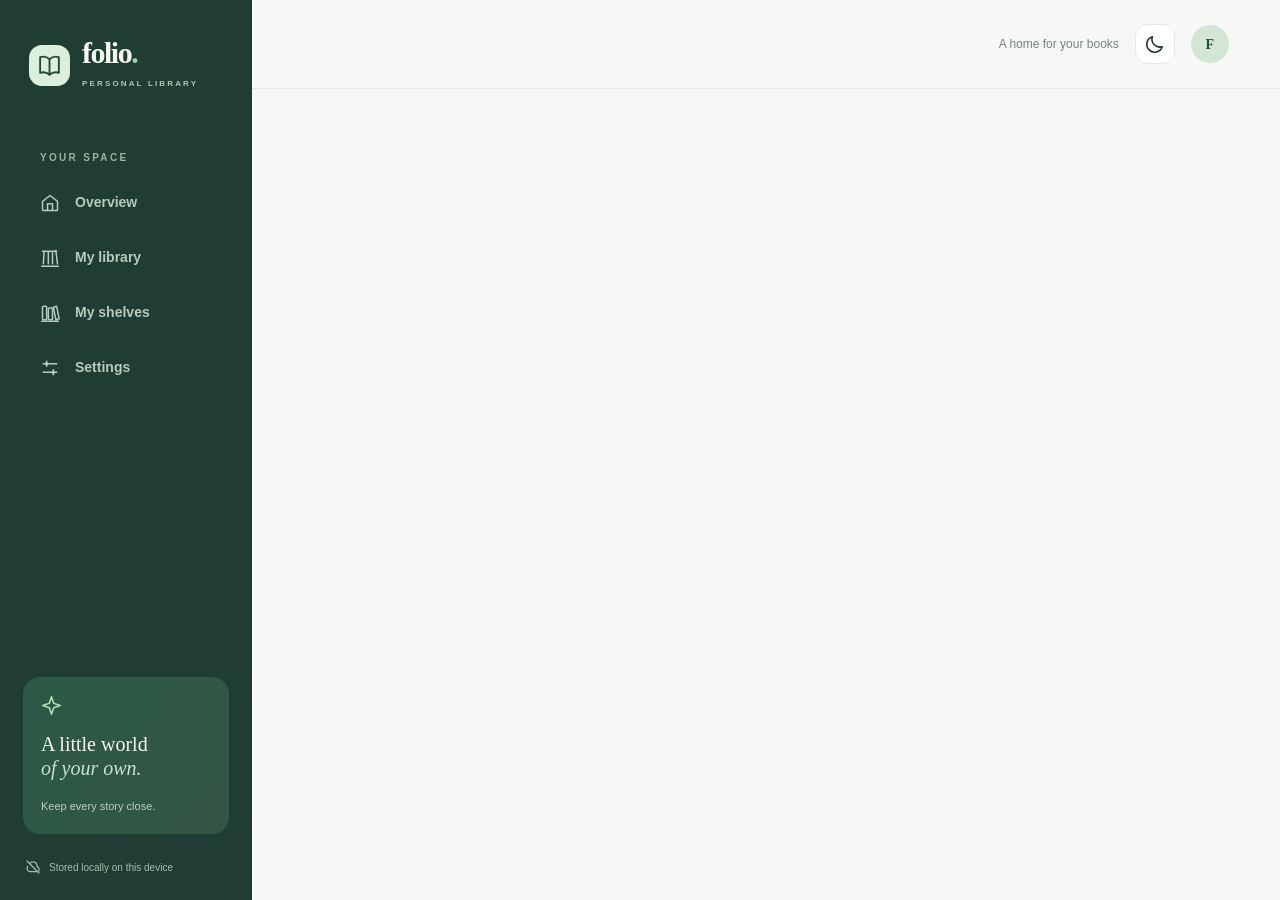
<file: folio-standalone.html>
<!doctype html>
<html lang="en">
<head>
  <meta charset="utf-8">
  <meta name="viewport" content="width=device-width, initial-scale=1, viewport-fit=cover">
  <meta name="theme-color" content="#f8f8f5">
  <meta name="description" content="Folio, a calm home for your personal library.">
  <title>Folio — Your Personal Library</title>
  <style>
:root{color-scheme:light;--bg:#f7f8f5;--surface:#fff;--surface-2:#f0f3ee;--surface-3:#e5ebe4;--text:#24332b;--muted:#77847a;--faint:#a6afa8;--line:#e4e9e3;--primary:#2a5646;--primary-hover:#1e4537;--primary-soft:#e4eee8;--accent:#c2e0c8;--sidebar:#1f3d32;--sidebar-text:#f7f7ef;--shadow:0 14px 42px rgba(23,43,30,.055);--radius:20px;--danger:#b54e45;--warning:#b17935;--input-bg:#f8faf7;--overlay:rgba(16,25,19,.52)}
html[data-theme="dark"]{color-scheme:dark;--bg:#141c19;--surface:#1d2723;--surface-2:#26332d;--surface-3:#35443b;--text:#f0f5ed;--muted:#acbbb0;--faint:#84988b;--line:#34443a;--primary:#9ed2ae;--primary-hover:#b8e3c1;--primary-soft:#31483a;--accent:#80b997;--sidebar:#0f2018;--sidebar-text:#edf4eb;--shadow:0 15px 45px rgba(0,0,0,.17);--danger:#f2968e;--warning:#deb06e;--input-bg:#19231f;--overlay:rgba(0,0,0,.65)}
*{box-sizing:border-box}html{scroll-behavior:smooth}body{margin:0;background:var(--bg);color:var(--text);font:14px/1.5 -apple-system,BlinkMacSystemFont,"Segoe UI",Arial,sans-serif;-webkit-font-smoothing:antialiased}button,input,textarea,select{font:inherit}button{cursor:pointer}button:disabled{cursor:not-allowed;opacity:.5}a{color:inherit;text-decoration:none}input,textarea,select{color:var(--text)}:focus-visible{outline:3px solid #86bea0;outline-offset:3px}.icon-sprite{position:absolute;width:0;height:0;overflow:hidden}.icon{width:21px;height:21px;fill:none;stroke:currentColor;stroke-width:1.8;stroke-linecap:round;stroke-linejoin:round;flex:none}img{max-width:100%}.app-shell{min-height:100vh;display:flex}.sidebar{width:252px;flex:0 0 252px;background:var(--sidebar);color:var(--sidebar-text);padding:37px 23px 25px;display:flex;flex-direction:column;min-height:100vh;position:sticky;top:0;height:100vh}.brand{display:flex;align-items:center;gap:12px;padding:3px 6px}.brand-symbol,.topbar-mark{background:#dcefdc;color:#244a36;width:41px;height:41px;border-radius:13px;display:grid;place-items:center}.brand-symbol .icon{width:25px;height:25px}.brand strong{font-family:Georgia,serif;font-size:30px;font-weight:700;line-height:.86;letter-spacing:-1.5px}.brand-dot{color:#a2d2a9}.brand small{display:block;letter-spacing:2.15px;font-size:8px;margin-top:9px;color:#b1c6b7;font-weight:700}.side-caption{font-size:10px;letter-spacing:2.3px;color:#99b4a2;margin:57px 17px 14px;font-weight:700}.side-nav{display:grid;gap:8px}.nav-item{border:0;text-align:left;background:transparent;color:#b7cabe;display:flex;align-items:center;gap:15px;padding:13px 17px;border-radius:12px;font-weight:600;width:100%;transition:.15s}.nav-item .icon{height:20px;width:20px}.nav-item:hover{background:#2c4b3e;color:#fff}.nav-item.active{background:#3d6450;color:#fff}.sidebar-bottom{margin-top:auto}.sidebar-message{padding:18px;background:linear-gradient(130deg,#2b5946,#345544);border-radius:17px;position:relative;overflow:hidden}.sidebar-message>.icon{color:#b5d9b5}.sidebar-message p{font:20px/1.23 Georgia,serif;margin:10px 0 14px}.sidebar-message p em{font-weight:normal;color:#c9e2ce}.sidebar-message span{font-size:11px;color:#b7d2bf}.privacy-indicator{color:#a5bdae;display:flex;align-items:center;gap:8px;font-size:10px;margin:25px 2px 0}.privacy-indicator .icon{width:16px;height:16px}.main-pane{flex:1;min-width:0}.topbar{height:89px;border-bottom:1px solid var(--line);display:flex;align-items:center;justify-content:flex-end;padding:0 clamp(24px,4vw,68px);background:var(--bg)}.topbar-brand{display:none}.topbar-right{display:flex;align-items:center;gap:16px}.topbar-caption{font-size:12px;color:var(--muted)}.icon-btn{height:40px;width:40px;display:grid;place-items:center;border:1px solid var(--line);background:var(--surface);color:var(--text);border-radius:12px}.icon-btn:hover{background:var(--surface-2)}.avatar{height:38px;width:38px;border:0;border-radius:50%;background:#d3e6d6;color:#284d3d;font-weight:800;font-family:Georgia,serif}.main-content{width:min(1420px,100%);margin:0 auto;padding:36px clamp(24px,4vw,68px) 85px;min-height:calc(100vh - 89px)}.page-head{display:flex;justify-content:space-between;gap:20px;align-items:center;margin:0 0 30px}.eyebrow{font-size:11px;text-transform:uppercase;letter-spacing:2.1px;font-weight:800;color:var(--primary);margin:0 0 11px}.page-title{font-family:Georgia,"Times New Roman",serif;font-size:clamp(32px,3.4vw,45px);font-weight:500;line-height:1.13;letter-spacing:-1.1px;margin:0 0 8px}.page-subtitle{color:var(--muted);margin:0;font-size:14px}.serif{font-family:Georgia,serif}.muted{color:var(--muted)}.small{font-size:12px}.btn{border-radius:11px;border:1px solid transparent;min-height:43px;padding:10px 17px;display:inline-flex;align-items:center;justify-content:center;gap:9px;font-weight:650;white-space:nowrap;transition:background .15s,transform .15s,box-shadow .15s}.btn .icon{height:17px;width:17px}.btn:hover:not(:disabled){transform:translateY(-1px)}.btn-primary{background:var(--primary);color:var(--bg)}html:not([data-theme=dark]) .btn-primary{color:white}.btn-primary:hover{background:var(--primary-hover)}.btn-secondary{background:var(--surface);color:var(--text);border-color:var(--line)}.btn-secondary:hover{background:var(--surface-2)}.btn-ghost{background:transparent;color:var(--text)}.btn-ghost:hover{background:var(--surface-2)}.btn-danger{color:var(--danger);background:transparent;border-color:var(--line)}.btn-danger:hover{background:var(--surface-2)}.btn-soft{background:var(--primary-soft);color:var(--primary)}.btn-block{width:100%}.divider{height:1px;background:var(--line);margin:20px 0}.section-heading{display:flex;align-items:center;justify-content:space-between;gap:14px;margin:32px 0 17px}.section-heading h2{font:normal 24px Georgia,serif;letter-spacing:-.5px;margin:0}.section-heading p{margin:3px 0 0;color:var(--muted);font-size:12px}.text-link{border:0;background:none;color:var(--primary);display:inline-flex;align-items:center;gap:6px;font-weight:700;padding:7px 0}.text-link .icon{width:15px;height:15px}.stats-grid{display:grid;grid-template-columns:repeat(3,minmax(0,1fr));gap:15px}.stat-card{background:var(--surface);border:1px solid var(--line);border-radius:18px;padding:21px 23px;display:flex;align-items:center;gap:18px}.stat-icon{width:48px;height:48px;border-radius:14px;display:grid;place-items:center;background:var(--primary-soft);color:var(--primary)}.stat-icon.alt{background:#fff3e3;color:#a7753d}.stat-icon.blue{background:#e6eff2;color:#4b8190}html[data-theme=dark] .stat-icon.alt{background:#433724;color:#f0c88c}html[data-theme=dark] .stat-icon.blue{background:#294248;color:#a0c6d2}.stat-icon .icon{width:23px;height:23px}.stat-label{font-size:12px;color:var(--muted)}.stat-value{font-size:27px;line-height:1.25;font-weight:750;letter-spacing:-.8px;margin-top:1px}.dashboard-main{display:grid;grid-template-columns:minmax(0,1.4fr) minmax(260px,.7fr);gap:18px;margin-top:20px}.feature-panel{background:#254a3a;color:#f5f8f1;border-radius:22px;overflow:hidden;position:relative;min-height:262px;display:flex;align-items:center;padding:30px 28px}.feature-panel:before{content:"";position:absolute;width:320px;height:320px;border:1px solid #ffffff20;border-radius:50%;right:-80px;top:-120px;box-shadow:0 0 0 38px #ffffff08,0 0 0 90px #ffffff07}.feature-copy{position:relative;z-index:1;max-width:50%}.feature-kicker{font-size:10px;color:#b9d8c5;letter-spacing:2px;text-transform:uppercase;font-weight:800}.feature-title{font:normal 29px/1.12 Georgia,serif;margin:12px 0}.feature-panel p{font-size:12px;color:#cce1d1;max-width:230px;margin:0 0 19px}.feature-panel .btn{background:#f4f8f0;color:#2a513b;font-size:12px;min-height:37px;padding:8px 13px}.feature-books{position:absolute;right:48px;top:29px;bottom:27px;width:185px;display:flex;align-items:center}.feature-books img{width:117px;height:176px;object-fit:cover;box-shadow:8px 15px 20px #101d1547;transform:rotate(8deg);border-radius:3px}.feature-books img+img{position:absolute;width:106px;height:158px;object-fit:cover;right:0;transform:rotate(-10deg);z-index:0;top:46px}.feature-books img:first-child{position:relative;z-index:2}.reading-panel{background:var(--surface);border:1px solid var(--line);border-radius:21px;padding:22px}.reading-panel-head{display:flex;align-items:center;justify-content:space-between;margin-bottom:20px}.reading-panel-head h3{margin:0;font-size:14px}.reading-inline{display:flex;gap:14px;align-items:center}.reading-inline img{height:116px;width:78px;border-radius:4px;object-fit:cover;box-shadow:0 6px 20px #00000014}.reading-inline h3{font-size:15px;line-height:1.3;margin:0 0 4px}.reading-inline p{font-size:11px;margin:0 0 12px;color:var(--muted)}.progress-track{height:7px;background:var(--surface-3);border-radius:20px;overflow:hidden}.progress-track>span{display:block;height:100%;background:#81ba93;border-radius:20px}.progress-caption{display:flex;justify-content:space-between;gap:10px;margin-top:7px;font-size:11px;color:var(--muted)}.books-grid{display:grid;grid-template-columns:repeat(5,minmax(0,1fr));gap:20px}.book-card{min-width:0;cursor:pointer;position:relative}.book-cover-wrap{position:relative;aspect-ratio:7/10;border-radius:8px;overflow:hidden;background:var(--surface-3);box-shadow:0 8px 22px #1c34201a}.book-card .book-cover{display:block;height:100%;width:100%;object-fit:cover;transition:transform .22s}.book-card:hover .book-cover{transform:scale(1.045)}.book-card .book-title{margin:11px 0 3px;font-size:13px;font-weight:750;line-height:1.32;white-space:nowrap;overflow:hidden;text-overflow:ellipsis}.book-card .book-author{font-size:11px;color:var(--muted);overflow:hidden;white-space:nowrap;text-overflow:ellipsis}.book-card .book-bottom{display:flex;justify-content:space-between;align-items:center;gap:5px;margin-top:8px}.book-price{font-size:11px;font-weight:700;color:var(--text)}.status-chip{display:inline-block;font-size:10px;padding:4px 8px;border-radius:20px;background:var(--surface-2);color:var(--muted);font-weight:750;white-space:nowrap}.status-chip.reading{background:#e3f1e4;color:#3f7851}.status-chip.completed{background:#e6edf7;color:#547496}.status-chip.to-read{background:#fff0dc;color:#ae7f3b}.status-chip.paused{background:#f2e7dc;color:#9c7150}.status-chip.abandoned{background:#f4e1e0;color:#a96060}html[data-theme=dark] .status-chip.reading{background:#294b35;color:#b2ddbc}html[data-theme=dark] .status-chip.completed{background:#263f50;color:#a7c7eb}html[data-theme=dark] .status-chip.to-read{background:#4e3c25;color:#e5c385}html[data-theme=dark] .status-chip.paused{background:#44392a;color:#dcb793}html[data-theme=dark] .status-chip.abandoned{background:#4d3433;color:#e5aaa6}.book-list{display:grid;gap:11px}.book-list .book-card{display:flex;gap:17px;align-items:center;background:var(--surface);border:1px solid var(--line);border-radius:15px;padding:11px 16px}.book-list .book-cover-wrap{width:66px;aspect-ratio:7/10;flex:none}.book-list .book-card-body{flex:1;min-width:0}.book-list .book-title{margin:0 0 5px;font-size:14px}.book-list .book-bottom{justify-content:flex-start;gap:15px;margin-top:7px}.book-list .book-price{margin-left:auto}.book-list .book-author{font-size:12px}.library-controls{background:var(--surface);border:1px solid var(--line);border-radius:17px;padding:14px;display:flex;gap:10px;align-items:center}.search-field{display:flex;gap:10px;align-items:center;flex:1;min-width:0;background:var(--input-bg);border:1px solid var(--line);border-radius:11px;padding:0 14px;height:46px;color:var(--muted)}.search-field .icon{width:19px;height:19px}.search-field input{outline:0;border:0;background:transparent;width:100%;min-width:0;font-size:13px;color:var(--text)}.search-field input::placeholder{color:var(--faint)}.search-field:focus-within{border-color:#76a588;box-shadow:0 0 0 3px #75af8b1f}.control-square{border:1px solid var(--line);background:var(--surface);border-radius:11px;height:46px;width:46px;display:grid;place-items:center;color:var(--text);flex:none}.control-square.active{color:var(--primary);background:var(--primary-soft);border-color:transparent}.sort-select{height:46px;border:1px solid var(--line);background:var(--surface);border-radius:11px;padding:0 10px;color:var(--text);max-width:172px;font-size:12px}.chip-row{display:flex;flex-wrap:wrap;gap:8px;margin:20px 0}.filter-chip{border:1px solid var(--line);border-radius:100px;background:var(--surface);color:var(--muted);padding:8px 15px;font-size:12px;font-weight:650}.filter-chip.active{background:var(--primary);border-color:var(--primary);color:var(--bg)}html:not([data-theme=dark]) .filter-chip.active{color:white}.library-statusline{display:flex;align-items:center;justify-content:space-between;margin:15px 0 19px;color:var(--muted);font-size:12px}.library-statusline strong{color:var(--text)}.library-view-toggle{display:flex;border:1px solid var(--line);background:var(--surface);border-radius:10px;padding:3px;gap:3px}.library-view-toggle button{border:0;background:transparent;color:var(--muted);border-radius:7px;width:31px;height:29px;display:grid;place-items:center}.library-view-toggle button.active{background:var(--primary-soft);color:var(--primary)}.library-view-toggle .icon{width:16px;height:16px}.empty-state{background:var(--surface);border:1px dashed var(--line);padding:52px 24px;text-align:center;border-radius:19px;display:grid;justify-items:center}.empty-state .empty-icon{width:64px;height:64px;border-radius:20px;background:var(--surface-2);display:grid;place-items:center;color:var(--primary);margin-bottom:12px}.empty-state h3{font:normal 25px Georgia,serif;margin:0 0 5px}.empty-state p{max-width:320px;color:var(--muted);font-size:13px;margin:0 0 19px}.shelf-grid{display:grid;grid-template-columns:repeat(3,minmax(0,1fr));gap:17px}.shelf-card{border:1px solid var(--line);border-radius:20px;background:var(--surface);padding:22px;text-align:left;color:var(--text);transition:transform .2s,border-color .2s}.shelf-card:hover{transform:translateY(-3px);border-color:#89a994}.shelf-graphic{height:110px;border-radius:13px;background:var(--surface-2);position:relative;overflow:hidden;margin-bottom:17px;display:flex;align-items:end;justify-content:center;gap:0;padding-top:8px}.shelf-graphic img{height:95px;width:65px;object-fit:cover;box-shadow:-5px 2px 10px #00000012;transform:translateY(12px) rotate(-6deg);border-radius:3px}.shelf-graphic img:nth-child(2){transform:translateY(3px) rotate(2deg);z-index:2}.shelf-graphic img:nth-child(3){transform:translateY(12px) rotate(8deg)}.shelf-card h3{font:normal 21px Georgia,serif;margin:0 0 4px}.shelf-card p{font-size:12px;color:var(--muted);margin:0}.settings-layout{display:grid;grid-template-columns:minmax(0,1fr) minmax(0,1fr);gap:18px}.settings-panel{border-radius:19px;background:var(--surface);border:1px solid var(--line);padding:24px}.settings-panel h2{font:normal 23px Georgia,serif;margin:0 0 8px}.settings-panel p{font-size:13px;color:var(--muted);margin:0 0 22px;line-height:1.7}.settings-panel .btn{margin:3px 7px 3px 0}.theme-options{display:flex;gap:9px;flex-wrap:wrap}.theme-option{min-width:110px;flex:1;display:flex;align-items:center;justify-content:center;gap:8px;background:var(--surface-2);color:var(--text);border:1px solid var(--line);border-radius:12px;padding:12px}.theme-option.active{background:var(--primary-soft);border:2px solid var(--primary);padding:11px}.theme-option .icon{width:17px;height:17px}.info-banner{display:flex;align-items:flex-start;gap:10px;background:var(--primary-soft);padding:14px;border-radius:12px;color:var(--text);font-size:12px;margin-top:20px;line-height:1.6}.info-banner .icon{color:var(--primary);width:18px;height:18px}.mobile-nav{display:none}
/* Dialogs / forms */
.overlay{position:fixed;inset:0;background:var(--overlay);z-index:50;display:flex;justify-content:flex-end;align-items:stretch;animation:fadein .13s ease}.modal-panel{width:min(580px,100%);height:100%;background:var(--surface);color:var(--text);box-shadow:-20px 0 65px #0002;display:flex;flex-direction:column;overflow:hidden;animation:slidein .2s ease}.modal-panel.narrow{width:min(530px,100%)}.modal-heading{padding:20px 26px 18px;display:flex;align-items:center;gap:13px;justify-content:space-between;border-bottom:1px solid var(--line);flex:none}.modal-heading h2{font:normal 25px Georgia,serif;margin:0}.modal-heading .muted{font-size:11px}.modal-body{overflow:auto;overscroll-behavior:contain;padding:24px 26px;flex:1}.modal-footer{border-top:1px solid var(--line);padding:17px 26px;display:flex;gap:11px;justify-content:flex-end;background:var(--surface);flex:none}.modal-footer .btn{min-height:44px}.form-block{margin-bottom:24px}.form-block>h3{font-size:13px;letter-spacing:.1px;margin:0 0 13px}.form-grid{display:grid;grid-template-columns:repeat(2,minmax(0,1fr));gap:12px}.field{display:flex;flex-direction:column;min-width:0;gap:6px}.field.full{grid-column:1/-1}.field label{font-size:11px;color:var(--muted);font-weight:750}.field input,.field select,.field textarea{min-width:0;width:100%;border-radius:10px;border:1px solid var(--line);background:var(--input-bg);padding:11px 12px;color:var(--text);outline:none;min-height:44px}.field textarea{min-height:82px;resize:vertical}.field input:focus,.field select:focus,.field textarea:focus{border-color:#73a88a;box-shadow:0 0 0 3px #73a88a20}.isbn-quick{display:flex;align-items:flex-end;gap:8px}.isbn-quick .field{flex:1}.isbn-quick .btn{min-height:44px}.form-hint{color:var(--muted);font-size:11px;margin:8px 0 0}.form-error{color:var(--danger);font-size:12px;margin:10px 0}.image-picker{display:flex;gap:12px;align-items:center}.image-picker .preview{width:75px;height:105px;background:var(--surface-3);border-radius:6px;object-fit:cover}.image-picker .picker-info{flex:1}.image-picker p{font-size:11px;color:var(--muted);margin:7px 0}.image-picker input[type=file]{max-width:100%;font-size:11px}.detail-hero{display:flex;gap:23px;margin-bottom:24px;align-items:flex-start}.detail-hero img{width:142px;aspect-ratio:7/10;object-fit:cover;flex:none;border-radius:6px;box-shadow:0 8px 22px #0002}.detail-hero h2{font:normal 29px/1.13 Georgia,serif;letter-spacing:-.5px;margin:0 0 8px}.detail-hero p{font-size:13px;color:var(--muted);margin:0 0 15px}.detail-hero .status-chip{margin-bottom:13px}.detail-tabs{display:flex;gap:7px;border-bottom:1px solid var(--line);margin-bottom:22px;overflow:auto}.detail-tabs button{border:0;border-bottom:2px solid transparent;padding:12px 17px;background:none;color:var(--muted);white-space:nowrap;font-weight:650}.detail-tabs button.active{border-color:var(--primary);color:var(--primary)}.detail-section h3{font:normal 21px Georgia,serif;margin:0 0 10px}.detail-description{color:var(--muted);line-height:1.8;font-size:13px}.metadata-grid{display:grid;grid-template-columns:repeat(2,minmax(0,1fr));gap:16px;margin:21px 0}.metadata-label{font-size:11px;color:var(--muted);margin-bottom:4px}.metadata-value{font-size:13px;font-weight:650;overflow-wrap:anywhere}.tag-list{display:flex;flex-wrap:wrap;gap:7px}.tag-pill{padding:5px 10px;border-radius:20px;background:var(--surface-2);color:var(--muted);font-size:11px}.progress-form{display:flex;align-items:end;gap:11px;margin-top:15px}.progress-form .field{flex:1}.progress-form .btn{height:44px}.note-card{background:var(--surface-2);padding:16px;border-radius:13px;margin:12px 0}.note-card .note-meta{display:flex;justify-content:space-between;align-items:center;color:var(--muted);font-size:11px;margin-bottom:7px}.note-card p{margin:0;color:var(--text);line-height:1.7;white-space:pre-wrap;overflow-wrap:anywhere}.note-card button{background:none;border:0;color:var(--danger);font-size:11px}.note-entry{margin-top:17px}.note-entry textarea{width:100%;background:var(--input-bg);border:1px solid var(--line);border-radius:11px;padding:12px;resize:vertical;min-height:95px;color:var(--text)}.note-entry .btn{margin-top:9px}.scan-viewport{aspect-ratio:3/4;max-height:460px;background:#142720;position:relative;border-radius:16px;overflow:hidden;margin:15px auto}.scan-viewport video{height:100%;width:100%;object-fit:cover}.scan-guides{position:absolute;inset:20% 11%;border:2px solid #abedc2;border-radius:15px;box-shadow:0 0 0 999px #0005;pointer-events:none}.scan-guides:after{content:"Align barcode inside the frame";color:white;position:absolute;bottom:-32px;text-align:center;width:100%;font-size:12px}.scan-status{color:var(--muted);font-size:13px;margin:17px 0;line-height:1.6}.toast-root{position:fixed;bottom:30px;right:25px;z-index:90;pointer-events:none}.toast{background:#273d33;color:#fff;border-radius:12px;box-shadow:0 10px 30px #0003;padding:12px 17px;max-width:300px;font-size:12px;animation:fadein .2s;display:flex;align-items:center;gap:9px}.toast .icon{width:17px;height:17px}.empty-line{color:var(--muted);font-size:13px;padding:10px 0}.mini-heading{font-size:12px;color:var(--muted);font-weight:700;letter-spacing:.1px}.book-placeholder{height:100%;width:100%;background:linear-gradient(135deg,#cfdace,#638671);display:grid;place-items:center;font:18px Georgia,serif;color:#fff;text-align:center;padding:10px}.secondary-info{font-size:11px;color:var(--muted);line-height:1.5}.no-wrap{white-space:nowrap}@keyframes fadein{from{opacity:0}to{opacity:1}}@keyframes slidein{from{transform:translateX(20px);opacity:.8}to{transform:translateX(0);opacity:1}}
@media(max-width:1100px){.sidebar{width:215px;flex-basis:215px}.dashboard-main{grid-template-columns:1fr}.feature-panel{min-height:238px}.books-grid{grid-template-columns:repeat(4,minmax(0,1fr))}.shelf-grid{grid-template-columns:repeat(2,minmax(0,1fr))}.stats-grid{gap:10px}.stat-card{padding:18px;gap:10px}.stat-value{font-size:24px}}
@media(max-width:760px){.sidebar{display:none}.topbar{height:65px;justify-content:space-between;padding:0 19px}.topbar-brand{display:flex;align-items:center;gap:8px}.topbar-mark{height:32px;width:32px;border-radius:10px}.topbar-mark .icon{width:19px;height:19px}.topbar-brand strong{font:700 26px Georgia,serif;letter-spacing:-1.5px}.topbar-caption,.avatar{display:none}.main-content{padding:25px 18px calc(112px + env(safe-area-inset-bottom));min-height:calc(100vh - 65px)}.mobile-nav{position:fixed;display:grid;grid-template-columns:repeat(5,1fr);bottom:0;left:0;right:0;z-index:25;min-height:69px;padding:8px 7px calc(7px + env(safe-area-inset-bottom));background:var(--surface);border-top:1px solid var(--line);box-shadow:0 -7px 28px #1528200b}.mobile-nav button{border:0;background:none;color:var(--muted);display:flex;flex-direction:column;gap:3px;align-items:center;justify-content:center;padding:3px 0;min-height:48px;font-size:10px;font-weight:600}.mobile-nav button.active{color:var(--primary)}.mobile-nav .icon{width:21px;height:21px}.mobile-nav .mobile-add{height:52px;width:52px;justify-self:center;align-self:center;border-radius:17px;background:var(--primary);color:var(--bg);transform:translateY(-13px);box-shadow:0 8px 18px #1c54332e}.mobile-nav .mobile-add .icon{width:27px;height:27px}html:not([data-theme=dark]) .mobile-add{color:#fff}.page-head{margin-bottom:23px}.page-title{font-size:33px}.page-subtitle{font-size:12px}.btn.desktop-add{display:none}.stats-grid{grid-template-columns:repeat(2,minmax(0,1fr))}.stat-card{padding:16px;gap:10px}.stat-icon{height:39px;width:39px}.stat-icon .icon{width:20px;height:20px}.stat-value{font-size:23px}.stat-card:nth-child(3){grid-column:1/-1}.dashboard-main{margin-top:14px}.feature-panel{padding:26px 21px;min-height:229px}.feature-copy{max-width:58%}.feature-title{font-size:26px}.feature-books{right:15px;width:120px}.feature-books img{height:142px;width:95px}.feature-books img+img{height:125px;width:86px}.books-grid{grid-template-columns:repeat(3,minmax(0,1fr));gap:14px}.section-heading{margin-top:28px}.section-heading h2{font-size:22px}.library-controls{flex-wrap:wrap;padding:10px}.library-controls .search-field{flex-basis:100%;order:-1}.sort-select{flex:1;max-width:none}.book-list .book-card{padding:9px}.book-list .book-cover-wrap{width:56px}.settings-layout{grid-template-columns:1fr}.modal-panel{width:100%}.modal-heading{padding:16px 19px}.modal-body{padding:20px 19px}.modal-footer{padding:13px 19px calc(15px + env(safe-area-inset-bottom))}.toast-root{bottom:calc(83px + env(safe-area-inset-bottom));right:14px;left:14px}.toast{max-width:100%}}
@media(max-width:430px){.books-grid{grid-template-columns:repeat(2,minmax(0,1fr));gap:18px 13px}.book-card .book-title{font-size:13px}.book-card .book-author{font-size:11px}.stat-value{font-size:21px}.feature-panel{min-height:217px}.feature-title{font-size:24px}.feature-copy{max-width:62%}.feature-books{right:4px}.feature-books img{width:80px;height:121px}.feature-books img+img{width:77px;height:116px;right:2px;top:55px}.feature-panel p{font-size:11px}.shelf-grid{grid-template-columns:1fr 1fr;gap:10px}.shelf-card{padding:13px}.shelf-graphic{height:82px}.shelf-graphic img{width:49px;height:72px}.shelf-card h3{font-size:17px}.detail-hero{gap:13px}.detail-hero img{width:107px}.detail-hero h2{font-size:23px}.detail-hero p{font-size:12px}.form-grid{grid-template-columns:1fr 1fr;gap:10px}.form-grid .field.mobile-full{grid-column:1/-1}.isbn-quick{flex-wrap:wrap}.isbn-quick .field{flex-basis:100%}.isbn-quick .btn{flex:1}.detail-tabs button{padding:12px 11px;font-size:12px}.settings-panel{padding:18px}}
@media(prefers-reduced-motion:reduce){*,*:before,*:after{animation-duration:.01ms!important;transition-duration:.01ms!important;scroll-behavior:auto!important}}

/* --- v2 personalisation: accents in both light and dark modes --- */
html[data-accent="ocean"]{--primary:#245f88;--primary-hover:#1d4d71;--primary-soft:#e4eff7;--accent:#a9d1e7;--sidebar:#193a51;--focus-ring:#5e9bc6;--feature-bg:#214966;--sidebar-focus:#315d7b}
html[data-accent="violet"]{--primary:#674ba0;--primary-hover:#533a83;--primary-soft:#f0ebf9;--accent:#cfbcec;--sidebar:#34294e;--focus-ring:#a18ad0;--feature-bg:#483769;--sidebar-focus:#5e4c86}
html[data-accent="terracotta"]{--primary:#a75038;--primary-hover:#883b28;--primary-soft:#faebe6;--accent:#edb7a2;--sidebar:#4f3028;--focus-ring:#db8a70;--feature-bg:#874933;--sidebar-focus:#795043}
html[data-accent="rose"]{--primary:#9f4671;--primary-hover:#85355e;--primary-soft:#f8e9f0;--accent:#e9afc6;--sidebar:#50283e;--focus-ring:#ca88a8;--feature-bg:#7d395a;--sidebar-focus:#7c4765}
html[data-accent="amber"]{--primary:#8a601e;--primary-hover:#6c4b15;--primary-soft:#fbf1d9;--accent:#edcf88;--sidebar:#463b24;--focus-ring:#cbad68;--feature-bg:#77602d;--sidebar-focus:#6a5935}
html[data-theme="dark"][data-accent="ocean"]{--primary:#94c8f2;--primary-hover:#b6ddfc;--primary-soft:#223b50;--accent:#6fa8d1;--sidebar:#0f2435;--focus-ring:#94c8f2}
html[data-theme="dark"][data-accent="violet"]{--primary:#c6b2f3;--primary-hover:#e1d5fc;--primary-soft:#39304e;--accent:#ad8ee3;--sidebar:#211a33;--focus-ring:#c6b2f3}
html[data-theme="dark"][data-accent="terracotta"]{--primary:#f2ad90;--primary-hover:#ffd0bd;--primary-soft:#493329;--accent:#de8f72;--sidebar:#2a1e18;--focus-ring:#f2ad90}
html[data-theme="dark"][data-accent="rose"]{--primary:#f1adc9;--primary-hover:#ffd4e4;--primary-soft:#492a39;--accent:#d686a9;--sidebar:#2c1b25;--focus-ring:#f1adc9}
html[data-theme="dark"][data-accent="amber"]{--primary:#e8c87c;--primary-hover:#f8dba0;--primary-soft:#443b27;--accent:#d8b667;--sidebar:#292519;--focus-ring:#e8c87c}
html[data-accent]:not([data-accent="forest"]) .feature-panel{background:var(--feature-bg)}
html[data-accent]:not([data-accent="forest"]) .side-nav .nav-item.active{background:var(--sidebar-focus,#3d6450)}
html[data-accent]:not([data-accent="forest"]) .sidebar-message{background:linear-gradient(130deg,var(--feature-bg),var(--sidebar-focus,#3d6450))}
html[data-accent]:not([data-accent="forest"]) .brand-dot{color:var(--accent)}
html[data-accent]:not([data-accent="forest"]) .mobile-nav .mobile-add{box-shadow:0 8px 18px #0002}
:focus-visible{outline-color:var(--focus-ring,var(--primary))}
.field input:focus,.field select:focus,.field textarea:focus{border-color:var(--primary);box-shadow:0 0 0 3px var(--primary-soft)}
.accent-options{display:grid;grid-template-columns:repeat(3,minmax(0,1fr));gap:9px}
.settings-subheading{font-size:13px;margin:22px 0 11px}
.accent-choice{display:flex;gap:8px;align-items:center;justify-content:flex-start;background:var(--surface-2);color:var(--text);border:1px solid var(--line);border-radius:11px;padding:10px;min-height:46px;font-size:12px;font-weight:600}
.accent-choice.active{border:2px solid var(--primary);padding:9px;background:var(--primary-soft)}
.accent-choice .icon{margin-left:auto;width:15px;height:15px;color:var(--primary)}
.accent-dot{display:inline-block;width:18px;height:18px;min-width:18px;border-radius:50%}
.accent-dot.forest{background:#2a5646}.accent-dot.ocean{background:#2870a0}.accent-dot.violet{background:#7655ad}.accent-dot.terracotta{background:#b45b40}.accent-dot.rose{background:#b34f7e}.accent-dot.amber{background:#b38838}
.shelf-card-wrap{min-width:0;position:relative}.shelf-card-wrap>.shelf-card{display:block;width:100%;height:100%}.shelf-actions{display:flex;align-items:center;justify-content:flex-end;gap:14px;padding:4px 14px 5px}.shelf-actions button{background:none;border:0;color:var(--muted);font-size:11px;padding:8px 2px}.shelf-actions button:hover{color:var(--primary)}
.shelf-card-wrap>.shelf-card{height:auto}
.import-summary{display:grid;grid-template-columns:repeat(3,minmax(0,1fr));gap:9px;margin:0 0 22px}.import-summary>div{display:flex;flex-direction:column;background:var(--surface-2);border-radius:13px;padding:16px 9px;align-items:center;text-align:center}.import-summary strong{font-size:25px;color:var(--primary)}.import-summary span{font-size:11px;color:var(--muted)}
.import-choice{display:grid;gap:9px;margin:16px 0}.import-choice label{display:flex;align-items:flex-start;gap:10px;padding:14px 12px;border:1px solid var(--line);border-radius:12px;cursor:pointer}.import-choice label:has(input:checked){border-color:var(--primary);background:var(--primary-soft)}.import-choice input{accent-color:var(--primary);margin-top:3px}.import-choice span{display:flex;flex-direction:column;gap:4px}.import-choice small{line-height:1.45;color:var(--muted)}
.note-actions{display:flex;gap:12px}.note-actions button:first-child{color:var(--primary)}
.loading-page{padding:60px 10px;text-align:center;color:var(--muted);font:normal 21px Georgia,serif}
@media(max-width:430px){.accent-options{grid-template-columns:repeat(2,minmax(0,1fr))}.import-summary strong{font-size:21px}.modal-footer:has([data-action="confirm-import"]){flex-wrap:wrap}.modal-footer:has([data-action="confirm-import"])>.btn{flex:1}}

  </style>
  <script>
/* Folio storage — browser IndexedDB, with a clearly identified localStorage fallback
   for browsers that disable IndexedDB in local file previews / private contexts.
   All IndexedDB writes resolve ONLY when the encompassing transaction completes. */
(() => {
  'use strict';
  const DB_NAME = 'folio-personal-library';
  const DB_VERSION = 2;
  const FALLBACK_KEY = 'folio-library-fallback-v2';
  let db = null;
  let mode = 'indexeddb';

  function request(req) {
    return new Promise((resolve, reject) => {
      req.onsuccess = () => resolve(req.result);
      req.onerror = () => reject(req.error || Error('Database request failed'));
    });
  }
  function txDone(tx) {
    return new Promise((resolve, reject) => {
      tx.oncomplete = () => resolve();
      tx.onabort = () => reject(tx.error || Error('Database transaction aborted'));
      tx.onerror = () => reject(tx.error || Error('Database transaction failed'));
    });
  }
  function connection() {
    return new Promise((resolve, reject) => {
      const req = indexedDB.open(DB_NAME, DB_VERSION);
      req.onupgradeneeded = () => {
        const d = req.result;
        if (!d.objectStoreNames.contains('books')) {
          const s = d.createObjectStore('books', {keyPath: 'id'});
          s.createIndex('isbn', 'isbn', {unique:false});
          s.createIndex('status', 'status', {unique:false});
          s.createIndex('addedAt', 'addedAt', {unique:false});
        }
        if (!d.objectStoreNames.contains('shelves')) d.createObjectStore('shelves', {keyPath:'name'});
        if (!d.objectStoreNames.contains('tombstones')) d.createObjectStore('tombstones', {keyPath:'id'});
        if (!d.objectStoreNames.contains('meta')) d.createObjectStore('meta', {keyPath:'key'});
      };
      req.onsuccess = () => resolve(req.result);
      req.onerror = () => reject(req.error || Error('Could not open IndexedDB'));
      req.onblocked = () => reject(Error('A different tab has the database open for upgrading.'));
    });
  }
  function fallbackLoad() {
    const str = localStorage.getItem(FALLBACK_KEY);
    if (!str) return {initialized:false,books:[],shelves:[],tombstones:[]};
    const data = JSON.parse(str);
    return {initialized:true,books:data.books||[],shelves:data.shelves||[],tombstones:data.tombstones||[]};
  }
  function fallbackMutate(fn) {
    const current = fallbackLoad();
    fn(current);
    localStorage.setItem(FALLBACK_KEY, JSON.stringify({...current,initialized:true}));
  }
  async function init() {
    try {
      if (!('indexedDB' in window)) throw Error('IndexedDB is unavailable');
      db = await connection();
      db.onversionchange = () => {db.close(); db=null;};
      // Some privacy modes allow opening but not actually writing.
      const tx = db.transaction('meta','readwrite');
      tx.objectStore('meta').put({key:'health-check',value:true});
      await txDone(tx);
      mode = 'indexeddb';
    } catch (err) {
      if (db) db.close();
      db = null;
      mode = 'fallback';
      // Do not discard the cause; the UI explains reduced storage reliability.
      console.warn('Folio: IndexedDB unavailable, localStorage fallback in use.',err);
    }
    return mode;
  }
  async function load() {
    if (!db) return fallbackLoad();
    const tx = db.transaction(['books','shelves','tombstones','meta'],'readonly');
    const completed=txDone(tx);
    const result = await Promise.all([
      request(tx.objectStore('books').getAll()),
      request(tx.objectStore('shelves').getAll()),
      request(tx.objectStore('tombstones').getAll()),
      request(tx.objectStore('meta').get('initialized')),
    ]);
    await completed;
    return {books:result[0],shelves:result[1].map(x=>x.name),tombstones:result[2],initialized:!!result[3]};
  }
  async function putBook(book) {
    if (!db) return fallbackMutate(d=>{d.books=d.books.filter(x=>x.id!==book.id);d.books.push(book);});
    const tx=db.transaction(['books','meta'],'readwrite');
    tx.objectStore('books').put(book);
    tx.objectStore('meta').put({key:'initialized',value:true});
    await txDone(tx);
  }
  async function removeBook(id,tombstone) {
    if (!db) return fallbackMutate(d=>{d.books=d.books.filter(x=>x.id!==id);d.tombstones=d.tombstones.filter(x=>x.id!==id);d.tombstones.push(tombstone);});
    const tx=db.transaction(['books','tombstones'],'readwrite');
    tx.objectStore('books').delete(id);
    tx.objectStore('tombstones').put(tombstone);
    await txDone(tx);
  }
  async function writeShelves(shelves) {
    if (!db) return fallbackMutate(d=>{d.shelves=[...shelves]});
    const tx=db.transaction('shelves','readwrite');
    const store=tx.objectStore('shelves');store.clear();
    for (const name of shelves) store.put({name});
    await txDone(tx);
  }
  async function writeBooksAndShelves(books,shelves) {
    if (!db) return fallbackMutate(d=>{d.books=books;d.shelves=shelves;});
    const tx=db.transaction(['books','shelves'],'readwrite');
    const b=tx.objectStore('books');const s=tx.objectStore('shelves');
    b.clear();s.clear();
    for (const book of books) b.put(book);
    for (const name of shelves) s.put({name});
    await txDone(tx);
  }
  async function replaceAll(books,shelves,tombstones=[]) {
    if (!db) {
      localStorage.setItem(FALLBACK_KEY,JSON.stringify({initialized:true,books,shelves,tombstones}));
      return;
    }
    const tx=db.transaction(['books','shelves','tombstones','meta'],'readwrite');
    const b=tx.objectStore('books'),s=tx.objectStore('shelves'),t=tx.objectStore('tombstones');
    b.clear();s.clear();t.clear();
    for (const book of books) b.put(book);
    for (const name of shelves) s.put({name});
    for (const item of tombstones) t.put(item);
    tx.objectStore('meta').put({key:'initialized',value:true});
    await txDone(tx);
  }
  window.FolioDB = {init,load,putBook,removeBook,writeShelves,writeBooksAndShelves,replaceAll,get mode(){return mode}};
})();

  </script>
  <script>
/* Basic zero-dependency EAN-13 scanner for camera frames.
   Browsers with BarcodeDetector use the native implementation first.
   This image decoder is a best-effort fallback: angled, blurred or glared
   barcodes may still need manual ISBN entry. */
(() => {
  'use strict';
  const L=['0001101','0011001','0010011','0111101','0100011','0110001','0101111','0111011','0110111','0001011'];
  const G=['0100111','0110011','0011011','0100001','0011101','0111001','0000101','0010001','0001001','0010111'];
  const R=['1110010','1100110','1101100','1000010','1011100','1001110','1010000','1000100','1001000','1110100'];
  const parity=['LLLLLL','LLGLGG','LLGGLG','LLGGGL','LGLLGG','LGGLLG','LGGGLL','LGLGLG','LGLGGL','LGGLGL'];
  const digit=(seq,patterns)=>patterns.indexOf(seq);
  const checksum=code=>code.length===13&&[...code].reduce((sum,char,i)=>sum+Number(char)*(i%2?3:1),0)%10===0;
  function decode(bits){
    if(bits.length!==95||!bits.startsWith('101')||bits.slice(45,50)!=='01010'||!bits.endsWith('101'))return null;
    let left='',right='',pattern='';
    for(let i=0;i<6;i++){
      const seven=bits.slice(3+i*7,10+i*7);let d=digit(seven,L);if(d>=0){left+=d;pattern+='L';continue}
      d=digit(seven,G);if(d<0)return null;left+=d;pattern+='G';
    }
    for(let i=0;i<6;i++){const d=digit(bits.slice(50+i*7,57+i*7),R);if(d<0)return null;right+=d}
    const leading=parity.indexOf(pattern);if(leading<0)return null;
    const isbn=String(leading)+left+right;
    return /^97[89]/.test(isbn)&&checksum(isbn)?isbn:null;
  }
  function sample(data,y){
    const {width,height}=data,rgba=data.data,gray=new Float32Array(width);
    for(let x=0;x<width;x++){
      let g=0;
      for(let dy=-1;dy<=1;dy++){
        const yy=Math.max(0,Math.min(height-1,y+dy)),i=(yy*width+x)*4;
        g+=rgba[i]*.299+rgba[i+1]*.587+rgba[i+2]*.114;
      }
      gray[x]=g/3;
    }
    return gray;
  }
  function scanLine(line){
    const w=line.length,sorted=Array.from(line).sort((a,b)=>a-b);
    const low=sorted[Math.floor(w*.12)],high=sorted[Math.floor(w*.88)];
    if(high-low<42)return null;
    for(const threshold of [low+(high-low)*.4,low+(high-low)*.52,low+(high-low)*.63]){
      const runs=[];let prev=line[0]<threshold?1:0,start=0;
      for(let i=1;i<=w;i++){
        const curr=i<w?(line[i]<threshold?1:0):1-prev;
        if(curr!==prev){runs.push({value:prev,start,width:i-start});start=i;prev=curr}
      }
      for(let i=0;i<runs.length-3;i++){
        const a=runs[i],b=runs[i+1],c=runs[i+2];
        if(a.value!==1||b.value!==0||c.value!==1)continue;
        const widths=[a.width,b.width,c.width],m=widths.reduce((sum,v)=>sum+v,0)/3;
        if(m<1.1||m>11||Math.max(...widths)>m*1.65||Math.min(...widths)<m*.45)continue;
        if(a.start+95*m>w)continue;
        for(const adjust of [.97,1,1.03]){
          const moduleWidth=m*adjust;
          if(a.start+95*moduleWidth>=w)continue;
          let bits='';
          for(let j=0;j<95;j++){
            const x=Math.min(w-1,Math.max(0,Math.floor(a.start+(j+.5)*moduleWidth)));
            bits+=line[x]<threshold?'1':'0';
          }
          const decoded=decode(bits);if(decoded)return decoded;
        }
      }
    }
    return null;
  }
  function scan(imageData){
    if(!imageData?.data||imageData.width<120)return null;
    for(const position of [.48,.5,.52,.44,.56,.4,.6,.35,.65]){
      const result=scanLine(sample(imageData,Math.floor(imageData.height*position)));
      if(result)return result;
    }
    return null;
  }
  window.FolioBarcode={scan};
})();

  </script>
  <script>
/* Folio v2 — offline-first personal library. HTML, CSS, and vanilla JS only. */
(() => {
  'use strict';
  const STORAGE_KEY = 'folio-prototype-v1'; // legacy v1 migration only
  const ACCENT_KEY = 'folio-accent';
  const ACCENTS = ['forest','ocean','violet','terracotta','rose','amber'];
  const pref=(key,def)=>{try{return localStorage.getItem(key)||def}catch{return def}};
  const setPref=(key,value)=>{try{localStorage.setItem(key,value)}catch{}};
  const THEME_KEY = 'folio-theme';
  const DEFAULT_SHELVES = ['Fiction', 'Non-fiction', 'Work & study', 'Favorites', 'To buy'];
  const STATUSES = [
    ['to-read','To read'], ['reading','Reading'], ['completed','Finished'],
    ['paused','On hold'], ['abandoned','Abandoned']
  ];
  const icon = (name, cls='') => `<svg class="icon ${cls}" aria-hidden="true"><use href="#i-${name}"></use></svg>`;
  const h = value => String(value ?? '').replace(/[&<>"']/g, c => ({'&':'&amp;','<':'&lt;','>':'&gt;','"':'&quot;',"'":'&#39;'}[c]));
  const plain = value => String(value ?? '').trim();
  const id = () => (globalThis.crypto?.randomUUID?.() || `book-${Date.now()}-${Math.floor(Math.random()*1e8)}`);
  const money = n => new Intl.NumberFormat('en-BE',{style:'currency',currency:'EUR',maximumFractionDigits:2}).format(Number(n)||0);
  const formatDate = d => {const t=new Date(d);return Number.isNaN(t.getTime())?'Unknown date':t.toLocaleDateString('en-GB',{day:'numeric',month:'short',year:'numeric'})};
  const bookCover = slug => `assets/covers/${slug}.svg`;
  const placeholderCover = title => {
    const words = String(title||'BOOK').split(/\s+/).slice(0,3).map(w=>w.slice(0,13));
    const body = words.map((w,i)=>`<text x="140" y="${140+i*32}" text-anchor="middle" font-family="Georgia,serif" fill="%23f7f9ef" font-size="25">${encodeURIComponent(w.replace(/[&<>]/g,''))}</text>`).join('');
    return `data:image/svg+xml,${'%3Csvg xmlns="http://www.w3.org/2000/svg" viewBox="0 0 280 400"%3E%3Crect width="280" height="400" fill="%23385a4b"/%3E%3Ccircle cx="220" cy="280" r="95" fill="%23466f58"/%3E'}${body}%3C/svg%3E`;
  };
  const safeSrc = (value, title) => {
    const u = plain(value);
    if (/^assets\/covers\/[a-z0-9-]+\.svg$/i.test(u)) return bookCover(u.split('/').pop().replace(/\.svg$/i,''));
    if (/^(https?:\/\/|data:image\/(?:png|jpeg|webp|gif|svg\+xml);base64,)/i.test(u)) return u;
    return placeholderCover(title);
  };
  const cover = (b, cls='book-cover') => `<img class="${cls}" loading="lazy" src="${h(safeSrc(b.cover,b.title))}" alt="Cover illustration for ${h(b.title)}" data-cover-title="${h(b.title)}">`;
  const statusName = s => STATUSES.find(x=>x[0]===s)?.[1] || 'To read';
  const statusPill = s => `<span class="status-chip ${h(s)}">${h(statusName(s))}</span>`;
  const priceText = b => b.price===null||b.price===undefined||b.price===''?'—':money(b.price);
  const pct = b => b.pages>0 ? Math.max(0,Math.min(100,Math.round((Number(b.currentPage)||0)/b.pages*100))) : 0;
  const splitTags = s => Array.isArray(s) ? s.map(plain).filter(Boolean) : String(s||'').split(',').map(plain).filter(Boolean);
  const sample = [
    {slug:'atomic-habits',title:'Atomic Habits',author:'James Clear',isbn:'9780735211292',year:2018,genre:'Self-improvement',shelf:'Non-fiction',price:18.90,status:'reading',pages:320,currentPage:201,description:'Practical ideas for building better habits through small, consistent changes.',tags:['Habits','Personal growth'],notes:['Start with a habit that takes less than two minutes.']},
    {slug:'dune',title:'Dune',author:'Frank Herbert',isbn:'9780441172719',year:1965,genre:'Science fiction',shelf:'Fiction',price:16.50,status:'reading',pages:688,currentPage:248,description:'On the desert planet Arrakis, political intrigue and destiny collide.',tags:['Sci-fi','Classic'],notes:[]},
    {slug:'1984',title:'1984',author:'George Orwell',isbn:'9780451524935',year:1949,genre:'Dystopia',shelf:'Fiction',price:12.20,status:'completed',pages:328,currentPage:328,description:'A classic exploration of surveillance, truth, and authoritarian power.',tags:['Classic','Politics'],notes:['The relationship between language and power is especially interesting.']},
    {slug:'clean-code',title:'Clean Code',author:'Robert C. Martin',isbn:'9780132350884',year:2008,genre:'Programming',shelf:'Work & study',price:37.90,status:'to-read',pages:464,currentPage:0,description:'A handbook of readable, maintainable software craftsmanship.',tags:['Software','Learning'],notes:[]},
    {slug:'sapiens',title:'Sapiens',author:'Yuval Noah Harari',isbn:'9780062316097',year:2015,genre:'History',shelf:'Non-fiction',price:22.00,status:'completed',pages:464,currentPage:464,description:'A sweeping exploration of humanity and the stories that connect us.',tags:['History'],notes:[]},
    {slug:'deep-work',title:'Deep Work',author:'Cal Newport',isbn:'9781455586691',year:2016,genre:'Productivity',shelf:'Non-fiction',price:17.95,status:'paused',pages:304,currentPage:88,description:'How to focus without distraction on cognitively demanding work.',tags:['Focus','Study'],notes:['Try two distraction-free study blocks per day.']},
    {slug:'the-hobbit',title:'The Hobbit',author:'J. R. R. Tolkien',isbn:'9780547928227',year:1937,genre:'Fantasy',shelf:'Fiction',price:14.99,status:'completed',pages:300,currentPage:300,description:'Bilbo Baggins leaves home for an unforgettable adventure.',tags:['Fantasy','Classic'],notes:[]},
    {slug:'psychology-of-money',title:'The Psychology of Money',author:'Morgan Housel',isbn:'9780857197689',year:2020,genre:'Finance',shelf:'Non-fiction',price:19.99,status:'to-read',pages:256,currentPage:0,description:'Timeless lessons about wealth, behavior, and decision-making.',tags:['Finance'],notes:[]},
    {slug:'educated',title:'Educated',author:'Tara Westover',isbn:'9780399590504',year:2018,genre:'Memoir',shelf:'Non-fiction',price:15.49,status:'completed',pages:352,currentPage:352,description:'A memoir about family, independence, and the transformative power of education.',tags:['Memoir'],notes:[]},
    {slug:'pride-prejudice',title:'Pride and Prejudice',author:'Jane Austen',isbn:'9780141439518',year:1813,genre:'Romance',shelf:'Fiction',price:11.50,status:'to-read',pages:480,currentPage:0,description:'A witty, enduring story of class, misunderstanding, and love.',tags:['Classic'],notes:[]},
    {slug:'project-hail-mary',title:'Project Hail Mary',author:'Andy Weir',isbn:'9780593135204',year:2021,genre:'Science fiction',shelf:'Fiction',price:21.99,status:'to-read',pages:496,currentPage:0,description:'An astronaut awakens far from Earth with the fate of humanity at stake.',tags:['Sci-fi'],notes:[]},
    {slug:'midnight-library',title:'The Midnight Library',author:'Matt Haig',isbn:'9780525559474',year:2020,genre:'Contemporary fiction',shelf:'Fiction',price:13.90,status:'abandoned',pages:304,currentPage:77,description:'A library offers endless possible versions of a single life.',tags:['Fiction'],notes:[]},
    {slug:'thinking-fast-slow',title:'Thinking, Fast and Slow',author:'Daniel Kahneman',isbn:'9780374533557',year:2011,genre:'Psychology',shelf:'Work & study',price:24.50,status:'reading',pages:499,currentPage:120,description:'An introduction to two powerful modes of human thinking.',tags:['Psychology','Learning'],notes:[]},
    {slug:'design-everyday',title:'The Design of Everyday Things',author:'Don Norman',isbn:'9780465050659',year:2013,genre:'Design',shelf:'Work & study',price:19.40,status:'to-read',pages:368,currentPage:0,description:'A practical look at human-centered design and everyday usability.',tags:['Design','UX'],notes:[]}
  ].map((b,i)=>({...b,id:`sample-${i}`,cover:bookCover(b.slug),quantity:1,notes:b.notes.map((body,j)=>({id:`note-${i}-${j}`,body,date:'2026-10-21T09:00:00.000Z'})),addedAt:new Date(Date.UTC(2026,9,28-i)).toISOString(),updatedAt:new Date(Date.UTC(2026,9,28-i)).toISOString()}));
  function readSaved(){try{const raw=localStorage.getItem(STORAGE_KEY);if(!raw)return null;const d=JSON.parse(raw);if(!Array.isArray(d.books))return null;return d}catch{return null}}
  const existing=readSaved();
  const state={books:[],shelves:[...DEFAULT_SHELVES],tombstones:[],pendingImport:null,editingNoteId:null,storageMode:'loading',page:'home',query:'',status:'all',sort:'newest',layout:'grid',filters:{shelf:'all',genre:'all',tag:'all',minYear:'',maxYear:'',minPrice:'',maxPrice:''},dialog:null,detailTab:'overview',formCover:'',lastFocused:null,scanner:null,scanLoop:null};
  let theme=pref(THEME_KEY,'system');
  let accent=pref(ACCENT_KEY,'forest');
  if (!ACCENTS.includes(accent)) accent='forest';
  function applyTheme(){
    const dark=theme==='dark'||(theme==='system'&&matchMedia('(prefers-color-scheme: dark)').matches);
    document.documentElement.dataset.theme=dark?'dark':'light';
    document.documentElement.dataset.accent=accent;
    document.querySelector('.theme-toggle').innerHTML=icon(dark?'sun':'moon');
    document.querySelector('meta[name="theme-color"]').content=dark?'#141c19':'#f7f8f5';
  }
  async function writeBook(book) {
    await FolioDB.putBook(book);
    const index=state.books.findIndex(b=>b.id===book.id);
    if (index>=0) state.books[index]=book; else state.books.unshift(book);
  }
  async function writeShelfSet(shelves) {
    await FolioDB.writeShelves(shelves);
    state.shelves=[...shelves];
  }
  function saveError(err){console.error('Folio storage error:',err);toast('Save failed. Export a backup and check device storage.');}
  function importLegacyBook(b){return normalizeBook(b);}
  async function boot() {
    document.getElementById('view').innerHTML='<div class="loading-page">Opening your library…</div>';
    try {
      state.storageMode=await FolioDB.init();
      const stored=await FolioDB.load();
      if (stored.initialized) {
        state.books=stored.books.map(importLegacyBook);
        state.shelves=stored.shelves;
        state.tombstones=stored.tombstones||[];
      } else {
        state.books=(existing?.books||sample).map(importLegacyBook);
        state.shelves=existing?.shelves||DEFAULT_SHELVES;
        state.tombstones=[];
        await FolioDB.replaceAll(state.books,state.shelves);
      }
      render();
      if (state.storageMode==='fallback') toast('Limited storage mode: use JSON backups regularly.');
      if ('serviceWorker' in navigator && location.protocol!=='file:') {
        navigator.serviceWorker.register('./sw.js').catch(err=>console.warn('Offline cache unavailable:',err));
      }
      if (navigator.storage?.persist && location.protocol!=='file:') {
        // Persist only if browser grants it; failure is not fatal.
        navigator.storage.persist().catch(()=>{});
      }
    } catch(err) {
      console.error(err);
      document.getElementById('view').innerHTML=`<div class="empty-state"><h2>Could not open your library</h2><p>${h(err.message)}</p><p>Check browser storage permissions. Your previous JSON backups are safe.</p></div>`;
    }
  }
  const totals=()=>({count:state.books.length,reading:state.books.filter(b=>b.status==='reading').length,value:state.books.reduce((s,b)=>s+(Number.isFinite(Number(b.price))&&b.price!==null&&b.price!==''?Number(b.price)*(Number(b.quantity)||1):0),0),unknown:state.books.filter(b=>b.price===null||b.price===undefined||b.price==='').length});
  const card=b=>`<article class="book-card" data-book="${h(b.id)}" tabindex="0" role="button" aria-label="Open ${h(b.title)} details"><div class="book-cover-wrap">${cover(b)}</div><div class="book-card-body"><div class="book-title" title="${h(b.title)}">${h(b.title)}</div><div class="book-author">${h(b.author)}</div><div class="book-bottom">${statusPill(b.status)}<span class="book-price">${priceText(b)}</span></div></div></article>`;
  function pageHead(eyebrow,title,subtitle,actions=''){return `<div class="page-head"><div><p class="eyebrow">${eyebrow}</p><h1 class="page-title">${title}</h1><p class="page-subtitle">${subtitle}</p></div>${actions}</div>`}
  function renderHome(){
    const t=totals();const recent=[...state.books].sort((a,b)=>String(b.addedAt).localeCompare(String(a.addedAt))).slice(0,5);
    const curr=state.books.find(b=>b.status==='reading');
    const featured=state.books.slice(0,2);
    return `${pageHead('Your private little universe','Good to have you here.','Every book has a story. This is where yours live.',`<button class="btn btn-primary desktop-add" data-action="add-book">${icon('plus')} Add a book</button>`)}
      <section class="stats-grid" aria-label="Library summary">
       <div class="stat-card"><div class="stat-icon">${icon('library')}</div><div><div class="stat-label">Books in your library</div><div class="stat-value">${t.count}</div></div></div>
       <div class="stat-card"><div class="stat-icon blue">${icon('book-open')}</div><div><div class="stat-label">Currently reading</div><div class="stat-value">${t.reading}</div></div></div>
       <div class="stat-card"><div class="stat-icon alt">${icon('wallet')}</div><div><div class="stat-label">Your collection value</div><div class="stat-value">${money(t.value)}</div>${t.unknown?`<div class="secondary-info">${t.unknown} without prices</div>`:''}</div></div>
      </section>
      <section class="dashboard-main" aria-label="Reading highlights">
        <div class="feature-panel"><div class="feature-copy"><span class="feature-kicker">WELCOME TO FOLIO</span><div class="feature-title">Every great story<br>deserves a place.</div><p>A calm space to keep track of the books that matter to you.</p><button class="btn" data-page="library">Explore library ${icon('arrow-right')}</button></div><div class="feature-books">${featured[0]?cover(featured[0]):''}${featured[1]?cover(featured[1]):''}</div></div>
        <div class="reading-panel"><div class="reading-panel-head"><h3>Continue reading</h3>${icon('book-open')}</div>${curr?`<div class="reading-inline">${cover(curr)}<div style="flex:1;min-width:0"><h3>${h(curr.title)}</h3><p>${h(curr.author)}</p><div class="progress-track"><span style="width:${pct(curr)}%"></span></div><div class="progress-caption"><span>${pct(curr)}% complete</span><span>${Number(curr.currentPage)||0}/${Number(curr.pages)||0} pages</span></div><button data-book="${h(curr.id)}" class="text-link" style="margin-top:10px">Update progress ${icon('arrow-right')}</button></div></div>`:`<p class="empty-line">No books in progress yet.</p><button class="btn btn-secondary" data-page="library">Explore your books</button>`}</div>
      </section>
      <div class="section-heading"><div><h2>Recently added</h2><p>Your newest additions, all in one place</p></div><button class="text-link" data-page="library">View all ${icon('arrow-right')}</button></div>
      ${recent.length?`<div class="books-grid">${recent.map(card).join('')}</div>`:emptyState('No books yet','Add your first book to get started.','add-book','Add a book')}
    `;
  }
  function filterBooks(){const q=state.query.trim().toLocaleLowerCase();const f=state.filters;
    const matches=state.books.filter(b=>{
      if(state.status!=='all'&&b.status!==state.status)return false;
      if(f.shelf!=='all'&&b.shelf!==f.shelf)return false;
      if(f.genre!=='all'&&b.genre!==f.genre)return false;
      if(f.tag!=='all'&&!(b.tags||[]).includes(f.tag))return false;
      const year=Number(b.year)||0;const price=b.price===''||b.price==null?null:Number(b.price);
      if(f.minYear!==''&&year<Number(f.minYear))return false;if(f.maxYear!==''&&year>Number(f.maxYear))return false;
      if(f.minPrice!==''&&(price===null||price<Number(f.minPrice)))return false;if(f.maxPrice!==''&&(price===null||price>Number(f.maxPrice)))return false;
      if(!q)return true;
      return [b.title,b.author,b.isbn,b.year,b.price,b.description,b.genre,b.shelf,b.status,statusName(b.status),...(b.tags||[]),...(b.notes||[]).map(n=>typeof n==='string'?n:n.body)].join(' ').toLocaleLowerCase().includes(q);
    });
    matches.sort((a,b)=>{
      switch(state.sort){case'title':return a.title.localeCompare(b.title);case'author':return a.author.localeCompare(b.author);case'year-new':return (b.year||0)-(a.year||0);case'year-old':return (a.year||0)-(b.year||0);case'price-low':return (Number(a.price)||0)-(Number(b.price)||0);case'price-high':return (Number(b.price)||0)-(Number(a.price)||0);case'progress':return pct(b)-pct(a);default:return String(b.addedAt||'').localeCompare(String(a.addedAt||''));}
    });return matches;
  }
  function emptyState(title,description,action,label){return `<div class="empty-state"><span class="empty-icon">${icon('book-open')}</span><h3>${h(title)}</h3><p>${h(description)}</p>${action?`<button class="btn btn-primary" data-action="${h(action)}">${icon('plus')} ${h(label||'Add a book')}</button>`:''}</div>`}
  const selectOption=(value,label,selected)=>`<option value="${h(value)}" ${String(value)===String(selected)?'selected':''}>${h(label)}</option>`;
  function renderLibrary(){return `${pageHead('YOUR COLLECTION','My library','Browse your books, find a favorite, or discover what to read next.',`<button class="btn btn-primary desktop-add" data-action="add-book">${icon('plus')} Add a book</button>`)}
     <div class="library-controls"><label class="search-field">${icon('search')}<input id="library-search" type="search" autocomplete="off" placeholder="Search title, author, ISBN, notes..." aria-label="Search books" value="${h(state.query)}"></label>
       <button class="control-square" data-action="open-filters" title="Advanced filters" aria-label="Advanced filters">${icon('filter')}</button>
       <select id="library-sort" class="sort-select" aria-label="Sort books">
         ${[['newest','Recently added'],['title','Title A–Z'],['author','Author A–Z'],['year-new','Newest publication'],['year-old','Oldest publication'],['price-low','Price: low to high'],['price-high','Price: high to low'],['progress','Reading progress']].map(x=>selectOption(x[0],x[1],state.sort)).join('')}
       </select>
     </div>
     <div class="chip-row" role="group" aria-label="Filter by reading status">${[['all','All books'],...STATUSES].map(([s,label])=>`<button class="filter-chip ${state.status===s?'active':''}" data-status="${h(s)}">${h(label)}</button>`).join('')}</div>
     <div class="library-statusline"><span id="result-count"></span><div class="library-view-toggle"><button data-layout="grid" title="Grid view" aria-label="Grid view" class="${state.layout==='grid'?'active':''}">${icon('grid')}</button><button data-layout="list" title="List view" aria-label="List view" class="${state.layout==='list'?'active':''}">${icon('list')}</button></div></div>
     <div id="library-results"></div>`}
  function updateLibraryResults(){const results=filterBooks();const count=document.getElementById('result-count'),box=document.getElementById('library-results');if(!count||!box)return;
    const filtersActive=state.filters.shelf!=='all'||state.filters.genre!=='all'||state.filters.tag!=='all'||Object.entries(state.filters).some(([k,v])=>k!=='shelf'&&k!=='genre'&&k!=='tag'&&v!=='');
    count.innerHTML=`Showing <strong>${results.length}</strong> of <strong>${state.books.length}</strong> books${filtersActive?' · Advanced filters active':''}`;
    box.innerHTML=results.length?`<div class="${state.layout==='grid'?'books-grid':'book-list'}">${results.map(card).join('')}</div>`:emptyState('No books found','Try another search or clear your filters.','clear-filters','Clear filters');
  }
  function renderShelves(){const all=['All books',...new Set([...state.shelves,...state.books.map(b=>b.shelf).filter(Boolean)])];return `${pageHead('STAY ORGANIZED','My shelves','A little order makes it easier to find your next story.',`<button class="btn btn-secondary" data-action="new-shelf">${icon('plus')} New shelf</button>`)}<div class="shelf-grid">${all.map((s,i)=>{const items=s==='All books'?state.books:state.books.filter(b=>b.shelf===s);return `<div class="shelf-card-wrap"><button class="shelf-card" data-shelf="${h(s)}"><div class="shelf-graphic">${items.slice(0,3).map(b=>cover(b)).join('')||icon('book-open')}</div><h3>${h(s)}</h3><p>${items.length} ${items.length===1?'book':'books'} ${icon('arrow-right','small')}</p></button>${s!=='All books'?`<div class="shelf-actions"><button data-action="rename-shelf" data-shelf-name="${h(s)}">Rename</button><button data-action="delete-shelf" data-shelf-name="${h(s)}">Remove</button></div>`:''}</div>`}).join('')}</div>`}
  async function renameShelf(oldName){
    const renamed=plain(prompt('Rename shelf:',oldName));if(!renamed||renamed===oldName)return;
    if(state.shelves.some(s=>s!==oldName&&s.toLowerCase()===renamed.toLowerCase())){toast('Shelf already exists');return}
    const shelves=state.shelves.map(s=>s===oldName?renamed:s);
    const books=state.books.map(b=>b.shelf===oldName?{...b,shelf:renamed,updatedAt:new Date().toISOString()}:b);
    try{await FolioDB.writeBooksAndShelves(books,shelves);state.books=books;state.shelves=shelves;render();toast('Shelf renamed')}catch(err){saveError(err)}
  }
  async function deleteShelf(name){
    if(!confirm(`Remove shelf “${name}”? Books on this shelf will become unshelved; no books will be deleted.`))return;
    const shelves=state.shelves.filter(s=>s!==name);
    const books=state.books.map(b=>b.shelf===name?{...b,shelf:'',updatedAt:new Date().toISOString()}:b);
    try{await FolioDB.writeBooksAndShelves(books,shelves);state.books=books;state.shelves=shelves;render();toast('Shelf removed; books preserved')}catch(err){saveError(err)}
  }
  function renderSettings(){return `${pageHead('MAKE IT YOURS','Settings','Your library, just the way you like it.')}
    <div class="settings-layout">
    <section class="settings-panel"><h2>Appearance</h2><p>Choose a comfortable look and your favorite accent colour.</p><div class="theme-options">${[['light','sun','Light'],['dark','moon','Dark'],['system','settings','System']].map(([v,i,label])=>`<button class="theme-option ${theme===v?'active':''}" data-theme-option="${v}">${icon(i)} ${label}</button>`).join('')}</div>
      <h3 class="settings-subheading">Accent colour</h3><div class="accent-options" role="group" aria-label="Accent colour">${[['forest','Forest'],['ocean','Ocean'],['violet','Violet'],['terracotta','Terracotta'],['rose','Rose'],['amber','Amber']].map(([v,label])=>`<button class="accent-choice ${accent===v?'active':''}" data-accent-option="${v}" aria-label="${label}" aria-pressed="${accent===v}"><span class="accent-dot ${v}"></span>${label}${accent===v?icon('check'):''}</button>`).join('')}</div></section>
    <section class="settings-panel"><h2>Backup & restore</h2><p>Transfer your collection between phone and computer using JSON. Full backups include locally uploaded covers and all your notes.</p><button class="btn btn-primary" data-action="export">${icon('download')} Export JSON</button><button class="btn btn-secondary" data-action="import">${icon('upload')} Import JSON / CSV</button><button class="btn btn-secondary" data-action="export-csv">${icon('download')} Export CSV</button><div class="info-banner">${icon('info')} Import shows a preview. Choose full restore or safely merge. No automatic sync.</div></section>
    <section class="settings-panel"><h2>About your library</h2><p><strong>${state.books.length} titles</strong> are stored on this device. Your records and notes stay private unless you export them.</p><button class="btn btn-secondary" data-action="reset-demo">${icon('refresh')} Restore sample books</button><button class="btn btn-danger" data-action="clear-all">${icon('trash')} Clear library</button></section>
    <section class="settings-panel"><h2>Data and offline access</h2><p><strong>${state.storageMode==='indexeddb'?'IndexedDB storage active':'Limited localStorage mode'}</strong>. ${state.storageMode==='indexeddb'?'Your collection is saved in the browser database.':'This browser does not permit IndexedDB in the current context; use HTTPS/localhost for full support.'}</p><div class="info-banner">${icon('cloud-off')} No account, server, or automatic synchronization. Book information lookup needs internet. Barcode scanning needs camera permission; compatibility differs between browsers.</div><button class="btn btn-secondary" data-action="storage-info">${icon('info')} Storage advice</button></section>
    </div>`}
  function render(){const view=document.getElementById('view');view.innerHTML=state.page==='home'?renderHome():state.page==='library'?renderLibrary():state.page==='shelves'?renderShelves():renderSettings();document.querySelectorAll('[data-page]').forEach(el=>el.classList.toggle('active',el.dataset.page===state.page));if(state.page==='library')updateLibraryResults();applyTheme()}
  function navigate(page){if(!['home','library','shelves','settings'].includes(page))return;state.page=page;render();window.scrollTo(0,0)}
  let toastTimeout;
  function toast(msg){const root=document.getElementById('toast-root');root.innerHTML=`<div class="toast">${icon('check')}${h(msg)}</div>`;clearTimeout(toastTimeout);toastTimeout=setTimeout(()=>root.innerHTML='',3500)}
  function openDialog(d){state.lastFocused=document.activeElement;state.dialog=d;state.detailTab='overview';state.editingNoteId=null;state.formCover='';renderDialog()}
  function closeDialog(){stopScan();state.dialog=null;document.getElementById('overlay-root').innerHTML='';document.body.style.overflow='';state.lastFocused?.focus?.()}
  function dialogHeading(title,subtitle){return `<header class="modal-heading"><div><h2 id="modal-title">${h(title)}</h2>${subtitle?`<div class="muted">${h(subtitle)}</div>`:''}</div><button class="icon-btn" data-action="close-dialog" aria-label="Close dialog">${icon('x')}</button></header>`}
  function dialogWrap(heading,body,footer='',cls=''){return `<div class="overlay" data-overlay="true"><section class="modal-panel ${cls}" role="dialog" aria-modal="true" aria-labelledby="modal-title">${heading}<div class="modal-body">${body}</div>${footer?`<footer class="modal-footer">${footer}</footer>`:''}</section></div>`}
  function renderDialog(){const d=state.dialog;if(!d)return;let html='';
    if(d.kind==='form')html=renderFormDialog(d.bookId,d.prefill||'');
    if(d.kind==='detail')html=renderDetailDialog(d.bookId);
    if(d.kind==='filters')html=renderFilterDialog();
    if(d.kind==='scan')html=renderScanDialog();
    if(d.kind==='import-preview')html=renderImportDialog();
    document.getElementById('overlay-root').innerHTML=html;document.body.style.overflow='hidden';
    const focus=document.querySelector('.modal-panel input:not([type=hidden]),.modal-panel button[data-action="close-dialog"]');focus?.focus({preventScroll:true});
  }
  function renderFormDialog(bookId,prefill){const b=state.books.find(b=>b.id===bookId)||{};const edit=Boolean(b.id);const val=(k,f='')=>h(b[k]??f);
    const shelfList=[...new Set([...state.shelves,b.shelf].filter(Boolean))];
    const genreList=[...new Set(['Fiction','Fantasy','Science fiction','Programming','History','Psychology','Memoir','Design','Self-improvement','Productivity','Other',...state.books.map(x=>x.genre).filter(Boolean),b.genre].filter(Boolean))];
    state.formCover=b.cover||'';
    return dialogWrap(dialogHeading(edit?'Edit book':'Add a new book',edit?'Update the details of your collection':'Fill the basics now; you can edit everything later.'),
      `<form id="book-form">
        <div class="form-block"><h3>Quick add with ISBN</h3><div class="isbn-quick"><div class="field"><label for="form-isbn">ISBN-10 / ISBN-13</label><input id="form-isbn" name="isbn" inputmode="numeric" placeholder="e.g. 9780735211292" value="${val('isbn',prefill)}"></div><button class="btn btn-secondary" type="button" data-action="isbn-lookup">${icon('search')} Look up</button><button class="btn btn-secondary" type="button" data-action="open-scan">${icon('camera')} Scan</button></div><p class="form-hint" id="lookup-status">Optional — searches multiple public catalogues and needs internet.</p><div id="lookup-external-links" class="form-hint" hidden></div></div>
        <div class="form-block"><h3>Book details</h3><div class="form-grid">
         <div class="field full"><label for="form-title">Title <span aria-label="required">*</span></label><input id="form-title" name="title" required maxlength="200" placeholder="Book title" value="${val('title')}"></div>
         <div class="field full"><label for="form-subtitle">Subtitle</label><input id="form-subtitle" name="subtitle" maxlength="240" placeholder="Optional subtitle" value="${val('subtitle')}"></div>
         <div class="field full"><label for="form-author">Author</label><input id="form-author" name="author" maxlength="200" placeholder="Author name" value="${val('author')}"></div>
         <div class="field mobile-full"><label for="form-publisher">Publisher</label><input id="form-publisher" name="publisher" maxlength="160" placeholder="Publisher" value="${val('publisher')}"></div>
         <div class="field mobile-full"><label for="form-language">Language</label><input id="form-language" name="language" maxlength="60" placeholder="e.g. English, French, Spanish" value="${val('language')}"></div>
         <div class="field"><label for="form-year">Publication year</label><input id="form-year" name="year" inputmode="numeric" type="number" min="0" max="2200" placeholder="2026" value="${val('year')}"></div>
         <div class="field"><label for="form-pages">Number of pages</label><input id="form-pages" name="pages" inputmode="numeric" type="number" min="0" max="999999" value="${val('pages')}"></div>
         <div class="field mobile-full"><label for="form-genre">Genre</label><input id="form-genre" name="genre" list="genre-options" placeholder="e.g. Fantasy" value="${val('genre')}"><datalist id="genre-options">${genreList.map(g=>`<option value="${h(g)}"></option>`).join('')}</datalist></div>
         <div class="field mobile-full"><label for="form-shelf">Shelf</label><input id="form-shelf" name="shelf" list="shelf-options" placeholder="e.g. Fiction" value="${val('shelf','Fiction')}"><datalist id="shelf-options">${shelfList.map(s=>`<option value="${h(s)}"></option>`).join('')}</datalist></div>
         <div class="field full"><label for="form-tags">Tags (comma separated)</label><input id="form-tags" name="tags" placeholder="Favorite, Study, Classic" value="${h((b.tags||[]).join(', '))}"></div>
         <div class="field full"><label for="form-description">Description</label><textarea id="form-description" name="description" placeholder="A few words about this book">${val('description')}</textarea></div>
        </div></div>
        <div class="form-block"><h3>Cover image</h3><div class="image-picker"><img id="form-cover-preview" class="preview" src="${h(safeSrc(b.cover,b.title||'New book'))}" alt="Selected book cover"><div class="picker-info"><div class="field"><label for="form-cover">Image URL (optional)</label><input id="form-cover" name="cover" placeholder="https://..." value="${h((b.cover||'').startsWith('data:')?'':(b.cover||''))}"></div><p>Or upload an image from your device</p><input type="file" id="cover-upload" accept="image/png,image/jpeg,image/webp" aria-label="Upload cover image"></div></div></div>
        <div class="form-block"><h3>Reading & purchase</h3><div class="form-grid">
          <div class="field"><label for="form-status">Reading status</label><select id="form-status" name="status">${STATUSES.map(([v,l])=>selectOption(v,l,b.status||'to-read')).join('')}</select></div>
          <div class="field"><label for="form-current">Current page</label><input id="form-current" name="currentPage" type="number" min="0" inputmode="numeric" value="${val('currentPage',0)}"></div>
          <div class="field"><label for="form-price">Purchase price (€)</label><input id="form-price" name="price" type="number" step="0.01" min="0" placeholder="Unknown" inputmode="decimal" value="${val('price')}"></div>
          <div class="field"><label for="form-quantity">Copies owned</label><input id="form-quantity" name="quantity" type="number" min="1" max="99999" inputmode="numeric" value="${val('quantity',1)}"></div>
          <div class="field"><label for="form-acquired">Date acquired</label><input id="form-acquired" name="acquiredAt" type="date" value="${val('acquiredAt')}"></div>
          <div class="field"><label for="form-started">Started reading</label><input id="form-started" name="startedAt" type="date" value="${val('startedAt')}"></div>
          <div class="field"><label for="form-finished">Finished reading</label><input id="form-finished" name="finishedAt" type="date" value="${val('finishedAt')}"></div>
          <div class="field"><label for="form-favorite">Favorite</label><select name="favorite" id="form-favorite">${selectOption('no','No',b.favorite?'yes':'no')}${selectOption('yes','Yes',b.favorite?'yes':'no')}</select></div>
          <div class="field full"><label for="form-note">Personal note</label><textarea id="form-note" name="note" placeholder="Anything you want to remember about this book...">${edit?'':h('')}</textarea><p class="form-hint">New notes are added to the book's note history. Existing notes stay intact.</p></div>
        </div></div>
        <p id="form-message" class="form-error" role="alert" hidden></p>
      </form>`,
      `<button class="btn btn-secondary" data-action="close-dialog">Cancel</button><button type="submit" form="book-form" class="btn btn-primary">${icon('check')} ${edit?'Save changes':'Add to library'}</button>`);
  }
  function renderDetailDialog(bookId){const b=state.books.find(b=>b.id===bookId);if(!b)return dialogWrap(dialogHeading('Book not found'),'<p>This book is no longer available.</p>');const tab=state.detailTab;
    const headings=`<div class="detail-hero">${cover(b)}<div style="min-width:0"><div style="margin-bottom:10px">${statusPill(b.status)}</div><h2>${h(b.title)}</h2><p>by ${h(b.author||'Unknown author')}</p><div class="tag-list">${(b.tags||[]).slice(0,3).map(x=>`<span class="tag-pill">${h(x)}</span>`).join('')}</div></div></div>
      <div class="detail-tabs" role="tablist">${[['overview','Overview'],['reading','Reading'],['notes','My notes']].map(([t,l])=>`<button role="tab" aria-selected="${tab===t}" data-detail-tab="${t}" class="${tab===t?'active':''}">${l}${t==='notes'?` (${(b.notes||[]).length})`:''}</button>`).join('')}</div>`;
    let content='';
    if(tab==='overview')content=`<div class="detail-section"><h3>About this book</h3><p class="detail-description">${h(b.description||'No description yet. Edit this book to add one.')}</p>
      <div class="metadata-grid">${[['ISBN',b.isbn||'Not added'],['Publication year',b.year||'Unknown'],['Publisher',b.publisher||'Unknown'],['Language',b.language||'Not specified'],['Genre',b.genre||'Uncategorized'],['Shelf',b.shelf||'Unshelved'],['Purchase price',priceText(b)],['Copies owned',b.quantity||1],['Date acquired',b.acquiredAt||'Not recorded'],['Total paid',b.price===null?'Unknown':money(Number(b.price)*(Number(b.quantity)||1))]].map(([k,v])=>`<div><div class="metadata-label">${k}</div><div class="metadata-value">${h(v)}</div></div>`).join('')}</div></div>`;
    if(tab==='reading')content=`<div class="detail-section"><h3>Reading progress</h3><div style="margin:16px 0"><div class="progress-track" style="height:10px"><span style="width:${pct(b)}%"></span></div><div class="progress-caption"><span>${pct(b)}% completed</span><span>Page ${Number(b.currentPage)||0} / ${Number(b.pages)||0}</span></div></div>
      <form id="progress-form" class="progress-form"><div class="field"><label for="progress-page">Update current page</label><input id="progress-page" type="number" name="currentPage" min="0" max="${Math.max(0,Number(b.pages)||999999)}" value="${Number(b.currentPage)||0}"></div><button class="btn btn-primary" type="submit">Save progress</button></form>
      <div class="field" style="margin-top:22px"><label for="quick-status">Reading status</label><select id="quick-status" data-quick-status="${h(b.id)}">${STATUSES.map(([v,l])=>selectOption(v,l,b.status)).join('')}</select></div></div>`;
    if(tab==='notes')content=`<div class="detail-section"><h3>Personal notes</h3>${(b.notes||[]).length?[...(b.notes||[])].reverse().map(n=>`<div class="note-card"><div class="note-meta"><span>${h(formatDate(n.date))}</span><div class="note-actions"><button data-edit-note="${h(n.id)}" aria-label="Edit note">Edit</button><button data-delete-note="${h(n.id)}" aria-label="Delete note">Delete</button></div></div>${state.editingNoteId===n.id?`<form id="edit-note-form" data-note-id="${h(n.id)}" class="note-entry"><textarea name="note" aria-label="Edit note" required>${h(n.body)}</textarea><div class="note-actions"><button class="btn btn-primary" type="submit">Save changes</button><button class="btn btn-secondary" type="button" data-action="cancel-note-edit">Cancel</button></div></form>`:`<p>${h(n.body)}</p>`}</div>`).join(''):'<p class="empty-line">No notes yet. Capture a thought, quote, or reminder below.</p>'}
      <form id="note-form" class="note-entry"><label for="new-note" class="mini-heading">Add a new note</label><textarea id="new-note" name="note" placeholder="What would you like to remember?" required></textarea><button class="btn btn-primary" type="submit">${icon('plus')} Save note</button></form></div>`;
    return dialogWrap(dialogHeading('Book details','Everything about this book in one place'),`${headings}${content}`,`<button class="btn btn-danger" data-action="delete-book" data-id="${h(b.id)}">${icon('trash')} Delete</button><button class="btn btn-primary" data-action="edit-book" data-id="${h(b.id)}">${icon('edit')} Edit book</button>`);
  }
  function renderFilterDialog(){const f=state.filters;const genres=[...new Set(state.books.map(b=>b.genre).filter(Boolean))].sort();const tags=[...new Set(state.books.flatMap(b=>b.tags||[]))].sort();const shelves=[...new Set([...state.shelves,...state.books.map(b=>b.shelf).filter(Boolean)])].sort();
    return dialogWrap(dialogHeading('Advanced filters','Combine different filters to narrow your collection'),`<form id="filters-form"><div class="form-grid">
    <div class="field full"><label>Shelf</label><select name="shelf">${selectOption('all','All shelves',f.shelf)}${shelves.map(s=>selectOption(s,s,f.shelf)).join('')}</select></div>
    <div class="field full"><label>Genre</label><select name="genre">${selectOption('all','All genres',f.genre)}${genres.map(g=>selectOption(g,g,f.genre)).join('')}</select></div>
    <div class="field full"><label>Tag</label><select name="tag">${selectOption('all','All tags',f.tag)}${tags.map(g=>selectOption(g,g,f.tag)).join('')}</select></div>
    <div class="field"><label>From year</label><input type="number" name="minYear" placeholder="1900" value="${h(f.minYear)}"></div><div class="field"><label>To year</label><input type="number" name="maxYear" placeholder="2026" value="${h(f.maxYear)}"></div>
    <div class="field"><label>Minimum price (€)</label><input type="number" name="minPrice" step="0.01" min="0" placeholder="0" value="${h(f.minPrice)}"></div><div class="field"><label>Maximum price (€)</label><input type="number" name="maxPrice" step="0.01" min="0" placeholder="50" value="${h(f.maxPrice)}"></div>
    </div><p class="form-hint">Filters work together with your keyword search and reading status.</p></form>`,
    `<button class="btn btn-secondary" data-action="reset-advanced">Reset</button><button class="btn btn-primary" type="submit" form="filters-form">${icon('check')} Apply filters</button>`,'narrow')}
  function renderScanDialog(){return dialogWrap(dialogHeading('Scan ISBN barcode','Place the barcode in the camera frame'),`<p class="scan-status" id="scan-status">Preparing camera… You can always enter the ISBN manually instead.</p><div class="scan-viewport"><video id="camera-preview" autoplay muted playsinline></video><div class="scan-guides"></div></div><form id="manual-isbn-form" class="isbn-quick"><div class="field"><label>Or type the ISBN</label><input name="isbn" placeholder="978..." inputmode="numeric" required></div><button class="btn btn-primary" type="submit">Use ISBN ${icon('arrow-right')}</button></form><p class="form-hint">Camera access generally needs HTTPS or localhost, plus browser barcode detection support.</p>`, `<button class="btn btn-secondary" data-action="close-dialog">Cancel</button>`,'narrow')}
  function findBook(id){return state.books.find(b=>String(b.id)===String(id))}
  const validISBN = raw => {
    const isbn=plain(raw).replace(/[\s-]/g,'').toUpperCase();
    if (/^\d{13}$/.test(isbn)) return [...isbn].reduce((sum,v,i)=>sum+Number(v)*(i%2?3:1),0)%10===0;
    if (/^\d{9}[\dX]$/.test(isbn)) return [...isbn].reduce((sum,v,i)=>sum+(10-i)*(v==='X'?10:Number(v)),0)%11===0;
    return false;
  };
  function normalizeBook(raw){
    if(!raw || typeof raw!=='object' || !plain(raw.title)) throw Error('A book in the backup has no title.');
    const now=new Date().toISOString();
    const date=x=>/^\d{4}-\d{2}-\d{2}$/.test(String(x||''))?String(x):'';
    const number=(x,def=0,max=10000000)=>x===null||x===undefined||x===''?def:Math.max(0,Math.min(max,Number.isFinite(Number(x))?Number(x):def));
    return {id:plain(raw.id)||id(),title:plain(raw.title).slice(0,240),subtitle:plain(raw.subtitle).slice(0,240),author:plain(raw.author).slice(0,300),isbn:plain(raw.isbn).replace(/[\s-]/g,'').slice(0,13),year:raw.year==null||raw.year===''?null:Math.floor(number(raw.year,0,2200)),publisher:plain(raw.publisher).slice(0,160),language:plain(raw.language).slice(0,60),pages:Math.floor(number(raw.pages,0,999999)),currentPage:Math.floor(number(raw.currentPage,0,999999)),status:STATUSES.some(x=>x[0]===raw.status)?raw.status:'to-read',genre:plain(raw.genre).slice(0,100),shelf:plain(raw.shelf).slice(0,100),tags:splitTags(raw.tags).slice(0,100),description:plain(raw.description).slice(0,20000),price:raw.price===''||raw.price==null?null:number(raw.price,0,100000000),quantity:Math.max(1,Math.floor(number(raw.quantity,1,99999))),cover:plain(raw.cover).slice(0,3000000),notes:Array.isArray(raw.notes)?raw.notes.slice(0,10000).map(n=>({id:plain(n?.id)||id(),body:plain(typeof n==='string'?n:n?.body).slice(0,50000),date:plain(n?.date)||now})).filter(n=>n.body):[],acquiredAt:date(raw.acquiredAt),startedAt:date(raw.startedAt),finishedAt:date(raw.finishedAt),favorite:!!raw.favorite,addedAt:plain(raw.addedAt)||now,updatedAt:plain(raw.updatedAt)||now};
  }
  function withNote(b,body){const copy={...b,notes:[...(b.notes||[])]};if(plain(body))copy.notes.push({id:id(),body:plain(body),date:new Date().toISOString()});copy.updatedAt=new Date().toISOString();return copy}
  async function handleBookSave(form){
    const obj=Object.fromEntries(new FormData(form));const title=plain(obj.title);
    if(!title){form.querySelector('#form-message').hidden=false;form.querySelector('#form-message').textContent='Please add a book title.';return}
    const old=state.dialog?.bookId?findBook(state.dialog.bookId):null;
    if(plain(obj.isbn)&&!validISBN(obj.isbn)){form.querySelector('#form-message').hidden=false;form.querySelector('#form-message').textContent='ISBN checksum is invalid. Check the digits or leave ISBN empty.';return}
    const duplicate=state.books.find(b=>b.id!==old?.id && ((obj.isbn&&b.isbn===plain(obj.isbn).replace(/[\s-]/g,''))||(b.title.toLowerCase()===title.toLowerCase()&&b.author.toLowerCase()===plain(obj.author).toLowerCase())));
    if(duplicate&&!confirm(`“${duplicate.title}” may already be in your library. Add another record anyway?`))return;
    let image=state.formCover||old?.cover||'';
    if(plain(obj.cover)&&plain(obj.cover)!==old?.cover)image=plain(obj.cover);
    const now=new Date().toISOString();
    const b=normalizeBook({...old,...obj,id:old?.id||id(),title,cover:image,notes:old?.notes||[],tags:splitTags(obj.tags),quantity:obj.quantity||1,price:obj.price===''?null:Number(obj.price),favorite:obj.favorite==='yes',addedAt:old?.addedAt||now,updatedAt:now});
    b.currentPage=Math.min(b.pages||999999,b.currentPage);
    if(b.status==='completed'&&b.pages)b.currentPage=b.pages;
    if(b.status==='reading'&&!b.startedAt)b.startedAt=now.slice(0,10);
    if(b.status==='completed'&&!b.finishedAt)b.finishedAt=now.slice(0,10);
    const saved=withNote(b,obj.note);
    const btn=document.querySelector('[form="book-form"][type=submit]');if(btn)btn.disabled=true;
    try {
      const newShelf=saved.shelf&&!state.shelves.includes(saved.shelf)?[...state.shelves,saved.shelf]:null;
      if(newShelf) await FolioDB.writeBooksAndShelves([...state.books.filter(x=>x.id!==saved.id),saved],newShelf);
      else await FolioDB.putBook(saved);
      if(newShelf) state.shelves=newShelf;
      const i=state.books.findIndex(x=>x.id===saved.id);
      if(i>=0)state.books[i]=saved; else state.books.unshift(saved);
      closeDialog();navigate('library');toast(old?'Book updated successfully':'Book added to your library');
    } catch(err){saveError(err)} finally{if(btn?.isConnected)btn.disabled=false}
  }
  function clearFilters(){state.query='';state.status='all';state.filters={shelf:'all',genre:'all',tag:'all',minYear:'',maxYear:'',minPrice:'',maxPrice:''};render()}
  const download=(content,filename,type)=>{
    const url=URL.createObjectURL(new Blob([content],{type}));const a=document.createElement('a');a.href=url;a.download=filename;document.body.append(a);a.click();a.remove();setTimeout(()=>URL.revokeObjectURL(url),10000);
  };
  function exportBackup(){
    const payload={format:'folio-personal-library',version:2,createdAt:new Date().toISOString(),books:state.books,shelves:state.shelves,tombstones:state.tombstones};
    download(JSON.stringify(payload,null,2),`folio-library-${new Date().toISOString().slice(0,10)}.json`,'application/json');
    toast('Complete JSON backup downloaded');
  }
  const csvFields=['title','subtitle','author','isbn','year','publisher','language','genre','shelf','tags','description','price','quantity','pages','currentPage','status','acquiredAt','startedAt','finishedAt','favorite','notes','cover','id','addedAt','updatedAt'];
  function exportCSV(){
    const quote=x=>{let t=Array.isArray(x)?x.join(' | '):x==null?'':String(x);if(/^[\s]*[=+@-]/.test(t))t="'"+t;return '"'+t.replace(/"/g,'""')+'"'};
    const rows=[csvFields.join(','),...state.books.map(b=>csvFields.map(f=>quote(f==='notes'?(b.notes||[]).map(n=>n.body).join(' | '):b[f])).join(','))];
    download('﻿'+rows.join('\r\n'),`folio-library-${new Date().toISOString().slice(0,10)}.csv`,'text/csv;charset=utf-8');toast('CSV exported (JSON is the full-fidelity backup)');
  }
  function parseCSV(text){
    const rows=[],row=[];let cur='',quoted=false;
    for(let i=0;i<text.length;i++){const c=text[i];if(quoted){if(c==='"'&&text[i+1]==='"'){cur+='"';i++}else if(c==='"')quoted=false;else cur+=c}
      else if(c==='"')quoted=true;else if(c===','){row.push(cur);cur=''}else if(c==='\n'||c==='\r'){if(c==='\r'&&text[i+1]==='\n')i++;row.push(cur);if(row.some(v=>v.length))rows.push([...row]);row.length=0;cur=''}else cur+=c}
    if(quoted)throw Error('CSV contains an unclosed quoted value.');row.push(cur);if(row.some(v=>v.length))rows.push(row);
    if(rows.length<2)throw Error('No book records in CSV.');const headers=rows.shift().map((x,i)=>i===0?x.replace(/^\ufeff/,'').trim():x.trim());
    if(!headers.includes('title'))throw Error('CSV must include a title column.');
    return rows.map(r=>{
      const raw={};headers.forEach((key,i)=>{if(csvFields.includes(key))raw[key]=r[i]||''});
      raw.tags=(raw.tags||'').split(/\s*\|\s*/).filter(Boolean);raw.notes=raw.notes?[{body:raw.notes.replace(/\s+\|\s+/g,'\n'),date:new Date().toISOString()}]:[];
      raw.favorite=raw.favorite==='true';if(raw.price==='')raw.price=null;
      return normalizeBook(raw);
    });
  }
  function sameBook(a,b){
    return a.id===b.id || (a.isbn&&b.isbn&&a.isbn===b.isbn&&a.title.toLowerCase()===b.title.toLowerCase()) || (a.title.toLowerCase()===b.title.toLowerCase()&&a.author&&b.author&&a.author.toLowerCase()===b.author.toLowerCase());
  }
  async function importBackup(file){
    try {
      if(file.size>100*1024*1024)throw Error('File is larger than 100 MB. Use a smaller backup.');
      const source=await file.text();let data;
      if(/\.csv$/i.test(file.name)){data={format:'folio-csv',version:1,books:parseCSV(source),shelves:[]};}
      else {data=JSON.parse(source.replace(/^\ufeff/,''));if(data?.format!=='folio-personal-library'||![1,2].includes(data.version)||!Array.isArray(data.books))throw Error('Not a compatible Folio JSON backup.');}
      if(data.books.length>100000)throw Error('Backup has too many books.');
      const books=data.books.map(normalizeBook);
      const ids=new Set();for(const b of books){if(ids.has(b.id))throw Error('Backup contains duplicate book IDs.');ids.add(b.id)}
      const shelves=[...new Set([...(Array.isArray(data.shelves)?data.shelves:[]),...books.map(b=>b.shelf)].map(plain).filter(Boolean))].slice(0,10000);
      const tombstones=Array.isArray(data.tombstones)?data.tombstones.filter(t=>t&&typeof t.id==='string').map(t=>({id:t.id,updatedAt:plain(t.updatedAt)})):[];
      const duplicates=books.filter(b=>state.books.some(x=>sameBook(x,b))).length;
      state.pendingImport={books,shelves,tombstones,source:file.name,duplicates,format:data.format};
      openDialog({kind:'import-preview'});
    } catch(err){alert(`Could not read import: ${err.message}`)}
  }
  function renderImportDialog(){
    const p=state.pendingImport;if(!p)return '';
    return dialogWrap(dialogHeading('Review import','No data has been changed yet'),`<div class="import-summary"><div><strong>${p.books.length}</strong><span>Books in file</span></div><div><strong>${p.duplicates}</strong><span>Potential matches</span></div><div><strong>${p.shelves.length}</strong><span>Shelves</span></div></div><p class="detail-description"><strong>File:</strong> ${h(p.source)}<br><strong>Format:</strong> ${p.format==='folio-csv'?'CSV (limited fields)':'Folio JSON (complete backup)'}</p><div class="import-choice"><label><input type="radio" name="import-mode" value="merge-keep" checked><span><strong>Merge — keep existing</strong><small>Add missing books; preserve current details when a book matches. Combine unique notes.</small></span></label><label><input type="radio" name="import-mode" value="merge-replace"><span><strong>Merge — prefer imported</strong><small>Add missing books; use imported details for matching books. Combine unique notes.</small></span></label><label><input type="radio" name="import-mode" value="replace"><span><strong>Restore entire backup</strong><small>Replace every local book with the books in this file. Existing books not in the file are removed.</small></span></label></div><div class="info-banner">${icon('info')} For safety, download your current JSON backup before restoring. Merge does not automatically apply deletions made on another device.</div>`, `<button class="btn btn-secondary" data-action="export">${icon('download')} Back up current</button><button class="btn btn-primary" data-action="confirm-import">${icon('check')} Import books</button>`);
  }
  function unionNotes(a,b){const out=[...a.map(n=>({...n}))];for(const n of b){if(!out.some(x=>x.id===n.id||(x.body===n.body&&x.date===n.date)))out.push({...n})}return out}
  async function confirmImport(){
    const data=state.pendingImport;if(!data)return;
    const mode=document.querySelector('input[name="import-mode"]:checked')?.value||'merge-keep';
    if(mode==='replace'&&!confirm(`Restore ${data.books.length} books and DELETE any current books not in this file? Please ensure you have exported the current collection first.`))return;
    let books,shelves,tombs;
    if(mode==='replace'){books=data.books;shelves=data.shelves;tombs=data.tombstones;}
    else {
      books=state.books.map(b=>({...b}));shelves=[...new Set([...state.shelves,...data.shelves])];tombs=[...state.tombstones];
      for(const imported of data.books){const i=books.findIndex(local=>sameBook(local,imported));
        if(i<0){if(!tombs.some(t=>t.id===imported.id&&String(t.updatedAt)>String(imported.updatedAt)))books.push(imported);}
        else {const local=books[i];const preferred=mode==='merge-replace'?imported:local;books[i]={...preferred,id:local.id,notes:unionNotes(local.notes||[],imported.notes||[]),updatedAt:new Date().toISOString()};}
      }
      // Tombstones are preserved for future manual reconciliation; imported deletions are never silently applied.
      for(const t of data.tombstones)if(!tombs.some(x=>x.id===t.id))tombs.push(t);
    }
    const btn=document.querySelector('[data-action="confirm-import"]');if(btn)btn.disabled=true;
    try{await FolioDB.replaceAll(books,shelves,tombs);state.books=books;state.shelves=shelves;state.tombstones=tombs;state.pendingImport=null;closeDialog();clearFilters();navigate('library');toast(`${books.length} books safely imported`)}
    catch(err){saveError(err)}finally{if(btn?.isConnected)btn.disabled=false}
  }
  /* Multi-catalogue ISBN lookup. Each source is public and is requested directly
     from the browser; unavailable/CORS-blocked sources fail independently.
     We accept edition-level ISBN matches only: never substitute a similar title.
     Personal library records and notes are never sent to the catalogues. */
  const isbnDigits = value => plain(value).replace(/[\s-]/g,'').toUpperCase();
  const isbn10From13 = isbn => {
    if (!/^978\d{10}$/.test(isbn)) return '';
    const nine = isbn.slice(3, 12);
    const check = (11 - [...nine].reduce((sum, digit, i) => sum + (10 - i) * Number(digit), 0) % 11) % 11;
    return nine + (check === 10 ? 'X' : check);
  };
  const isbn13From10 = isbn => {
    if (!/^\d{9}[\dX]$/.test(isbn)) return '';
    const twelve = '978' + isbn.slice(0,9);
    const sum = [...twelve].reduce((total, digit, i) => total + Number(digit) * (i % 2 ? 3 : 1), 0);
    return twelve + ((10 - sum % 10) % 10);
  };
  const isbnVariants = isbn => new Set([isbn, isbn10From13(isbn), isbn13From10(isbn)].filter(Boolean));
  const isMatchingIdentifier = (value, isbn) => isbnVariants(isbn).has(isbnDigits(value));
  const textValue = value => {
    if (typeof value === 'string' || typeof value === 'number') return String(value).trim();
    if (Array.isArray(value)) return value.map(textValue).filter(Boolean).join(', ');
    if (value && typeof value === 'object') {
      if (typeof value.value === 'string') return value.value.trim();
      if (typeof value.name === 'string') return value.name.trim();
      if (typeof value.label === 'string') return value.label.trim();
      if (typeof value.mainTitle === 'string') return value.mainTitle.trim();
      return textValue(value.en || value.fr || value.de || value.uk || '');
    }
    return '';
  };
  const firstYear = value => textValue(value).match(/(?:1[5-9]|20|21)\d{2}/)?.[0] || '';
  const secureCover = value => {
    const u = textValue(value);
    if (!u || !/^https?:\/\//i.test(u)) return '';
    return u.replace(/^http:\/\//i, 'https://');
  };
  const isbnFields = data => {
    if (!data || typeof data !== 'object') return null;
    const fields = {
      title: textValue(data.title),
      subtitle: textValue(data.subtitle),
      author: textValue(data.author),
      publisher: textValue(data.publisher),
      year: firstYear(data.year),
      pages: (Number(data.pages) > 0 ? Math.floor(Number(data.pages)) : (textValue(data.pages).match(/\b(\d{1,5})\s*(?:p(?:ages)?|s(?:eiten)?)\b/i)?.[1] || '')),
      description: textValue(data.description),
      language: textValue(data.language),
      genre: textValue(data.genre),
      cover: secureCover(data.cover)
    };
    return fields.title ? fields : null;
  };
  const jsonFrom = async (url, signal) => {
    const response = await fetch(url, {signal, credentials:'omit'});
    if (!response.ok) throw Error(`HTTP ${response.status}`);
    return response.json();
  };
  const textFrom = async (url, signal) => {
    const response = await fetch(url, {signal, credentials:'omit'});
    if (!response.ok) throw Error(`HTTP ${response.status}`);
    return response.text();
  };
  const openLibraryLookup = async (isbn, signal) => {
    const result = await jsonFrom(`https://openlibrary.org/api/books?bibkeys=ISBN:${encodeURIComponent(isbn)}&format=json&jscmd=data`, signal);
    const data = result[`ISBN:${isbn}`];
    if (!data) return null;
    return isbnFields({
      title:data.title, subtitle:data.subtitle,
      author:(data.authors || []).map(a => a.name || '').filter(Boolean).join(', '),
      year:data.publish_date,
      publisher:(data.publishers || []).map(p => p.name || '').filter(Boolean).join(', '),
      pages:data.number_of_pages,
      description:typeof data.notes === 'string' ? data.notes : data.notes?.value,
      cover:data.cover?.large || data.cover?.medium || data.cover?.small
    });
  };
  const googleBooksLookup = async (isbn, signal) => {
    const json = await jsonFrom(`https://www.googleapis.com/books/v1/volumes?q=isbn:${encodeURIComponent(isbn)}&maxResults=10`, signal);
    // Google Books sometimes responds with loosely related volumes. Check the ISBN.
    const volume = (json.items || []).map(v => v.volumeInfo).find(v => (v?.industryIdentifiers || []).some(id => isMatchingIdentifier(id.identifier, isbn)));
    if (!volume) return null;
    return isbnFields({
      title:volume.title, subtitle:volume.subtitle,
      author:volume.authors, publisher:volume.publisher, year:volume.publishedDate,
      pages:volume.pageCount, description:volume.description, language:volume.language,
      genre:volume.categories?.[0],
      cover:volume.imageLinks?.extraLarge || volume.imageLinks?.large || volume.imageLinks?.medium || volume.imageLinks?.thumbnail
    });
  };
  const inventaireLookup = async (isbn, signal) => {
    // Inventaire publishes anonymous ISBN facts and edition entity endpoints.
    // Try facts first, then an edition entity when facts are incomplete.
    let data;
    try { data = await jsonFrom(`https://inventaire.io/api/data/isbn?isbn=${encodeURIComponent(isbn)}`, signal); }
    catch (err) { if (signal.aborted) throw err; }
    const parseEntity = input => {
      const entity = input?.entity || input?.edition || input;
      const claims = entity?.claims || {};
      const claim = key => textValue((claims[key] || [])[0]);
      return isbnFields({
        title:entity?.title || entity?.labels || input?.title || claim('wdt:P1476'),
        subtitle:entity?.subtitle || input?.subtitle,
        author:entity?.author || entity?.authors || input?.authors,
        publisher:entity?.publisher || input?.publisher || claim('wdt:P123'),
        year:entity?.year || input?.year || claim('wdt:P577'),
        pages:entity?.pages || input?.pages || claim('wdt:P1104'),
        description:entity?.description || input?.description || entity?.descriptions,
        language:entity?.language || input?.language,
        cover:entity?.cover || input?.cover || entity?.image || entity?.images?.[0]
      });
    };
    const basic = parseEntity(data);
    if (basic) return basic;
    const details = await jsonFrom(`https://inventaire.io/api/entities?action=by-uris&uris=${encodeURIComponent('isbn:' + isbn)}`, signal);
    return parseEntity(details?.entities?.['isbn:' + isbn]);
  };
  const lobidLookup = async (isbn, signal) => {
    const json = await jsonFrom(`https://lobid.org/resources/search?q=${encodeURIComponent(`isbn:${isbn}`)}&format=json&size=5`, signal);
    const member = (json.member || []).find(item => {
      const listedISBNs = [item.isbn].flat().filter(Boolean);
      // Query is ISBN-specific; if a dedicated ISBN field exists, verify it.
      return !listedISBNs.length || listedISBNs.some(v => isMatchingIdentifier(v, isbn));
    });
    if (!member) return null;
    const contributors = (member.contribution || []).map(c => textValue(c.agent || c)).filter(Boolean).join(', ');
    return isbnFields({
      title:member.title?.mainTitle || member.title || member.name,
      subtitle:member.title?.subtitle || member.subtitle,
      author:contributors || member.creator || member.author || member.responsibilityStatement,
      publisher:member.publication?.[0]?.publishedBy || member.publisher || member.publishedBy,
      year:member.publication?.[0]?.startDate || member.issued || member.datePublished || member.publication?.[0]?.date,
      pages:member.extent?.[0]?.label || member.numberOfPages,
      language:member.language?.[0]?.label || member.language,
      description:member.abstract || member.description,
      cover:member.image || member.cover
    });
  };
  const bnfLookup = async (isbn, signal) => {
    const query = `bib.isbn all "${isbn}"`;
    const url = `https://catalogue.bnf.fr/api/SRU?version=1.2&operation=searchRetrieve&query=${encodeURIComponent(query)}&recordSchema=dc&maximumRecords=3&startRecord=1`;
    const xmlText = await textFrom(url, signal);
    const xml = new DOMParser().parseFromString(xmlText, 'application/xml');
    if (xml.querySelector('parsererror')) throw Error('Invalid BnF XML');
    const record = xml.getElementsByTagNameNS('*','recordData')[0];
    if (!record) return null;
    const dc = name => [...record.getElementsByTagNameNS('http://purl.org/dc/elements/1.1/', name)].map(node => node.textContent.trim()).filter(Boolean);
    // bib.isbn is edition-specific; verify where an identifier was included.
    const ids = dc('identifier').filter(value => /(?:97[89]\d|\d{9}[\dX])/i.test(value.replace(/[-\s]/g,'')));
    if (ids.length && !ids.some(value => [...isbnVariants(isbn)].some(v => value.replace(/[-\s]/g,'').includes(v)))) return null;
    return isbnFields({
      title:dc('title')[0], author:dc('creator').join(', '),
      publisher:dc('publisher').join(', '), year:dc('date')[0],
      description:dc('description').join(' '), language:dc('language')[0],
      genre:dc('subject')[0]
    });
  };
  const wikidataLookup = async (isbn, signal) => {
    const isbn10 = isbn10From13(isbn);
    const parts = [`{ ?book wdt:P212 "${isbn}". }`, ...(isbn10 ? [`{ ?book wdt:P957 "${isbn10}". }`] : [])];
    const query = `SELECT ?bookLabel ?authorLabel ?publisherLabel ?date ?pages ?image WHERE {
      ${parts.join(' UNION ')}
      OPTIONAL { ?book wdt:P50 ?author. }
      OPTIONAL { ?book wdt:P123 ?publisher. }
      OPTIONAL { ?book wdt:P577 ?date. }
      OPTIONAL { ?book wdt:P1104 ?pages. }
      OPTIONAL { ?book wdt:P18 ?image. }
      SERVICE wikibase:label { bd:serviceParam wikibase:language "fr,en,de,uk". }
    } LIMIT 4`;
    const json = await jsonFrom(`https://query.wikidata.org/sparql?format=json&query=${encodeURIComponent(query)}`, signal);
    const row = json.results?.bindings?.[0];
    if (!row || /^Q\d+$/.test(row.bookLabel?.value || '')) return null;
    return isbnFields({
      title:row.bookLabel?.value, author:row.authorLabel?.value,
      publisher:row.publisherLabel?.value, year:row.date?.value,
      pages:row.pages?.value, cover:row.image?.value
    });
  };
  const ISBN_SERVICES = [
    ['Open Library', openLibraryLookup],
    ['Google Books', googleBooksLookup],
    ['BnF (France)', bnfLookup],
    ['Inventaire', inventaireLookup],
    ['lobid (Germany)', lobidLookup],
    ['Wikidata', wikidataLookup]
  ];
  function showISBNExternalLinks(isbn){
    const target = document.getElementById('lookup-external-links');
    if (!target) return;
    target.hidden = false;
    // These are manual catalogue searches. ISBNsearch.org does not offer
    // a public browser API, so we never scrape or pretend to auto-import it.
    target.innerHTML = `<span>Search manually: </span>
      <a href="https://isbnsearch.org/isbn/${encodeURIComponent(isbn)}" target="_blank" rel="noopener noreferrer">ISBNsearch.org ↗</a>
      · <a href="https://www.google.com/search?q=${encodeURIComponent('"' + isbn + '" book')}" target="_blank" rel="noopener noreferrer">Web search ↗</a>`;
  }
  async function lookupISBN(){
    const isbn = isbnDigits(document.getElementById('form-isbn')?.value);
    const status = document.getElementById('lookup-status');
    if (!status) return;
    if (!validISBN(isbn)) { status.textContent = 'Invalid ISBN checksum. Please check all digits.'; return; }
    state.lookupController?.abort();
    const ctl = new AbortController();
    state.lookupController = ctl;
    const btn = document.querySelector('[data-action="isbn-lookup"]');
    if (btn) btn.disabled = true;
    const already = state.books.find(b => b.isbn === isbn && b.id !== state.dialog?.bookId);
    showISBNExternalLinks(isbn);
    status.textContent = `Searching ${ISBN_SERVICES.length} catalogues for ${isbn}…`;
    const timer = setTimeout(() => ctl.abort(), 8500);
    let responded = 0;
    const results = await Promise.allSettled(ISBN_SERVICES.map(async ([name, lookup]) => {
      try {
        const fields = await lookup(isbn, ctl.signal);
        return {name, fields};
      } finally {
        responded++;
        if (!ctl.signal.aborted && status.isConnected) status.textContent = `Searching book catalogues… ${responded}/${ISBN_SERVICES.length} checked`;
      }
    }));
    clearTimeout(timer);
    if (state.lookupController !== ctl) return;
    state.lookupController = null;
    if (btn?.isConnected) btn.disabled = false;
    if (ctl.signal.aborted && !results.some(r => r.status === 'fulfilled' && r.value.fields)) {
      status.textContent = 'Search timed out or was cancelled. Retry, or use the external search links.';
      return;
    }
    const matches = results.filter(r => r.status === 'fulfilled' && r.value.fields).map(r => r.value);
    const failures = results.filter(r => r.status === 'rejected').length;
    if (!matches.length) {
      status.textContent = failures
        ? `No record retrieved (${failures} catalogues unavailable or blocked by the browser). Try external search or manual entry.`
        : 'No catalogue returned this ISBN. Try external search or manual entry.';
      return;
    }
    // Metadata is merged only when missing: source priority follows the
    // ISBN_SERVICES array, and anything the user already typed wins.
    const merged = {};
    for (const {fields} of matches) for (const [key, value] of Object.entries(fields)) {
      if (value !== '' && value != null && !merged[key]) merged[key] = value;
    }
    const form = document.getElementById('book-form');
    if (!form || !status.isConnected) return;
    for (const [key, value] of Object.entries(merged)) {
      if (key === 'cover') {
        if (value && !state.formCover) {
          state.formCover = value;
          const coverInput = document.getElementById('form-cover');
          const coverPreview = document.getElementById('form-cover-preview');
          if (coverInput) coverInput.value = value;
          if (coverPreview) coverPreview.src = value;
        }
        continue;
      }
      const input = form.elements.namedItem(key);
      if (input && !input.value && value) input.value = value;
    }
    status.textContent = `Found “${merged.title}” via ${matches.map(r => r.name).join(', ')}. Review edition details before saving.${already ? ` Already in library: ${already.title}.` : ''}${failures ? ` ${failures} source(s) unavailable.` : ''}`;
    toast('Book details found');
  }
  async function compressImage(file){return new Promise((resolve,reject)=>{if(file.size>12*1024*1024){reject(Error('Image exceeds 12 MB.'));return}const reader=new FileReader();reader.onerror=()=>reject(Error('Could not read the image'));reader.onload=()=>{const img=new Image();img.onerror=()=>reject(Error('Unsupported image'));img.onload=()=>{const scale=Math.min(1,440/Math.max(img.width,img.height));const canvas=document.createElement('canvas');canvas.width=Math.max(1,Math.round(img.width*scale));canvas.height=Math.max(1,Math.round(img.height*scale));canvas.getContext('2d').drawImage(img,0,0,canvas.width,canvas.height);resolve(canvas.toDataURL('image/jpeg',.75))};img.src=reader.result};reader.readAsDataURL(file)})}
  function stopScan(){if(state.scanLoop){clearTimeout(state.scanLoop);state.scanLoop=null}if(state.scanner){state.scanner.getTracks().forEach(t=>t.stop());state.scanner=null}}
  async function startScan(){const notice=document.getElementById('scan-status');if(!notice)return;
    if(!navigator.mediaDevices?.getUserMedia){notice.textContent='Camera access requires HTTPS/localhost and permission. Enter ISBN manually below.';return}
    let detector=null;
    if('BarcodeDetector' in window){try {detector=new BarcodeDetector({formats:['ean_13']})}catch{}}
    try {
      const stream=await navigator.mediaDevices.getUserMedia({video:{facingMode:{ideal:'environment'},width:{ideal:1280},height:{ideal:720}},audio:false});
      if(state.dialog?.kind!=='scan'){stream.getTracks().forEach(t=>t.stop());return}
      state.scanner=stream;const video=document.getElementById('camera-preview');video.srcObject=stream;await video.play();
      notice.textContent=detector?'Scanning ISBN-13… Keep the barcode steady.':'Scanning using built-in JavaScript EAN-13 reader… Keep barcode level and well lit.';
      const canvas=document.createElement('canvas'),ctx=canvas.getContext('2d',{willReadFrequently:true});let misses=0;
      const tick=async()=>{if(state.dialog?.kind!=='scan'||!state.scanner)return;let found='';
        try {
          if(detector){const codes=await detector.detect(video);found=codes.map(x=>x.rawValue.replace(/\D/g,'')).find(x=>validISBN(x)&&/^97[89]\d{10}$/.test(x))||'';}
          if(!found&&video.videoWidth>0){canvas.width=640;canvas.height=Math.round(video.videoHeight*640/video.videoWidth);ctx.drawImage(video,0,0,canvas.width,canvas.height);found=window.FolioBarcode?.scan(ctx.getImageData(0,0,canvas.width,canvas.height))||'';}
        } catch(err){if(++misses===1)console.debug('Scanner frame skipped',err)}
        if(found){stopScan();openDialog({kind:'form',prefill:found});lookupISBN();return}
        state.scanLoop=setTimeout(tick,detector?300:550);
      };tick();
    }catch(e){stopScan();notice.textContent=`Camera unavailable (${e.name||'permission denied'}). You can type the ISBN below.`}
  }
  async function changeStatus(bookId,status){const old=findBook(bookId);if(!old)return;const b={...old,status,updatedAt:new Date().toISOString()};if(status==='completed'&&b.pages)b.currentPage=b.pages;
    if(status==='reading'&&!b.startedAt)b.startedAt=new Date().toISOString().slice(0,10);
    if(status==='completed'&&!b.finishedAt)b.finishedAt=new Date().toISOString().slice(0,10);
    try{await writeBook(b);renderDialog();render();toast('Reading status updated')}catch(err){saveError(err);renderDialog()}}
  async function deleteBook(bookId){const b=findBook(bookId);if(!b)return;if(!confirm(`Delete “${b.title}” from your library? This cannot be undone.`))return;
    const deleted={id:bookId,updatedAt:new Date().toISOString()};try{await FolioDB.removeBook(bookId,deleted);state.books=state.books.filter(x=>x.id!==bookId);state.tombstones.push(deleted);closeDialog();render();toast('Book deleted')}catch(err){saveError(err)}}
  function readActionTarget(event){return event.target.closest('[data-action],[data-page],[data-book],[data-status],[data-layout],[data-shelf],[data-detail-tab],[data-theme-option],[data-accent-option],[data-delete-note],[data-edit-note]')}
  document.addEventListener('click', async e=>{
    if(e.target.classList.contains('overlay')){closeDialog();return}
    const el=readActionTarget(e);if(!el)return;
    if(el.dataset.page){e.preventDefault();navigate(el.dataset.page);return}
    if(el.dataset.book){openDialog({kind:'detail',bookId:el.dataset.book});return}
    if(el.dataset.status){state.status=el.dataset.status;render();return}
    if(el.dataset.layout){state.layout=el.dataset.layout;render();return}
    if(el.dataset.shelf){const s=el.dataset.shelf;state.filters.shelf=s==='All books'?'all':s;state.status='all';state.query='';navigate('library');return}
    if(el.dataset.detailTab){state.detailTab=el.dataset.detailTab;renderDialog();return}
    if(el.dataset.themeOption){theme=el.dataset.themeOption;setPref(THEME_KEY,theme);render();toast('Theme preference saved');return}
    if(el.dataset.accentOption){accent=el.dataset.accentOption;setPref(ACCENT_KEY,accent);render();toast('Accent colour saved');return}
    if(el.dataset.deleteNote){const old=findBook(state.dialog?.bookId);if(!old)return;const n=old.notes.find(x=>x.id===el.dataset.deleteNote);if(!n||!confirm('Delete this note?'))return;const b={...old,notes:old.notes.filter(x=>x.id!==el.dataset.deleteNote),updatedAt:new Date().toISOString()};try{await writeBook(b);renderDialog();toast('Note deleted')}catch(err){saveError(err)}return}
    if(el.dataset.editNote){state.editingNoteId=el.dataset.editNote;renderDialog();return}
    switch(el.dataset.action){
      case'add-book':openDialog({kind:'form'});break;
      case'edit-book':openDialog({kind:'form',bookId:el.dataset.id});break;
      case'close-dialog':closeDialog();break;
      case'open-filters':openDialog({kind:'filters'});break;
      case'clear-filters':clearFilters();break;
      case'reset-advanced':state.filters={shelf:'all',genre:'all',tag:'all',minYear:'',maxYear:'',minPrice:'',maxPrice:''};closeDialog();render();break;
      case'export':exportBackup();break;
      case'export-csv':exportCSV();break;
      case'confirm-import':await confirmImport();break;
      case'cancel-note-edit':state.editingNoteId=null;renderDialog();break;
      case'storage-info':alert('IndexedDB keeps your records only in this browser profile. Clearing site data, private browsing, or device loss can delete it. Export JSON backups regularly, and use an HTTPS-hosted copy or localhost for reliable storage, offline installation and camera access.');break;
      case'import':document.getElementById('import-input').click();break;
      case'toggle-theme':theme=document.documentElement.dataset.theme==='dark'?'light':'dark';setPref(THEME_KEY,theme);render();break;
      case'isbn-lookup':lookupISBN();break;
      case'open-scan':openDialog({kind:'scan'});startScan();break;
      case'delete-book':deleteBook(el.dataset.id);break;
      case'new-shelf':{const name=plain(prompt('Name your new shelf:'));if(!name)return;if(state.shelves.some(s=>s.toLowerCase()===name.toLowerCase())){toast('That shelf already exists');return}try{await writeShelfSet([...state.shelves,name]);render();toast('Shelf created')}catch(err){saveError(err)}break}
      case'reset-demo':if(confirm('Restore the sample collection? This replaces your current books. Export a backup first.')){try{await FolioDB.replaceAll(structuredClone(sample),DEFAULT_SHELVES,[]);state.books=structuredClone(sample);state.shelves=[...DEFAULT_SHELVES];state.tombstones=[];render();toast('Sample books restored')}catch(err){saveError(err)}}break;
      case'clear-all':if(confirm('Delete ALL books stored in this browser? Export a backup first if needed.')){try{const deleted=state.books.map(b=>({id:b.id,updatedAt:new Date().toISOString()}));await FolioDB.replaceAll([],state.shelves,[...state.tombstones,...deleted]);state.books=[];state.tombstones.push(...deleted);render();toast('Library cleared')}catch(err){saveError(err)}}break;
      case'rename-shelf':await renameShelf(el.dataset.shelfName);break;
      case'delete-shelf':await deleteShelf(el.dataset.shelfName);break;
    }
  });
  document.addEventListener('keydown',e=>{if(e.key==='Escape'&&state.dialog)closeDialog();if((e.key==='Enter'||e.key===' ')&&e.target.matches('.book-card')){e.preventDefault();openDialog({kind:'detail',bookId:e.target.dataset.book})}});
  document.addEventListener('input',e=>{if(e.target.id==='library-search'){state.query=e.target.value;updateLibraryResults()}if(e.target.id==='form-cover'&&e.target.value){const img=document.getElementById('form-cover-preview');if(img)img.src=e.target.value;state.formCover=e.target.value}});
  document.addEventListener('change',async e=>{
    if(e.target.id==='library-sort'){state.sort=e.target.value;updateLibraryResults()}
    if(e.target.dataset.quickStatus)changeStatus(e.target.dataset.quickStatus,e.target.value);
    if(e.target.id==='cover-upload'&&e.target.files?.[0]){try{state.formCover=await compressImage(e.target.files[0]);document.getElementById('form-cover-preview').src=state.formCover;document.getElementById('form-cover').value='';toast('Cover image ready')}catch(err){alert(err.message)}}
    if(e.target.id==='import-input'&&e.target.files?.[0]){await importBackup(e.target.files[0]);e.target.value=''}
  });
  document.addEventListener('submit',e=>{if(!['book-form','filters-form','progress-form','note-form','edit-note-form','manual-isbn-form'].includes(e.target.id))return;e.preventDefault();const form=e.target;
    if(form.id==='book-form')handleBookSave(form);
    if(form.id==='filters-form'){state.filters=Object.fromEntries(new FormData(form));closeDialog();render()}
    if(form.id==='progress-form'){const old=findBook(state.dialog?.bookId);if(!old)return;const b={...old,currentPage:Math.max(0,Math.min(Number(old.pages)||999999,Number(new FormData(form).get('currentPage'))||0)),updatedAt:new Date().toISOString()};writeBook(b).then(()=>{renderDialog();render();toast('Reading progress saved')}).catch(saveError)}
    if(form.id==='note-form'){const old=findBook(state.dialog?.bookId);if(!old)return;const b=withNote(old,new FormData(form).get('note'));writeBook(b).then(()=>{renderDialog();render();toast('Note added')}).catch(saveError)}
    if(form.id==='edit-note-form'){const old=findBook(state.dialog?.bookId);const noteId=form.dataset.noteId;const body=plain(new FormData(form).get('note'));if(!old||!body)return;const b={...old,notes:(old.notes||[]).map(n=>n.id===noteId?{...n,body,date:new Date().toISOString()}:n),updatedAt:new Date().toISOString()};writeBook(b).then(()=>{state.editingNoteId=null;renderDialog();render();toast('Note updated')}).catch(saveError)}
    if(form.id==='manual-isbn-form'){const isbn=plain(new FormData(form).get('isbn')).replace(/[\s-]/g,'');stopScan();openDialog({kind:'form',prefill:isbn});lookupISBN()}
  });
  document.addEventListener('error',e=>{const img=e.target;if(img instanceof HTMLImageElement&&img.dataset.coverTitle&&!img.dataset.fallback){img.dataset.fallback='1';img.src=placeholderCover(img.dataset.coverTitle)}},true);
  window.matchMedia?.('(prefers-color-scheme: dark)').addEventListener?.('change',()=>{if(theme==='system')applyTheme()});
  boot();
})();

  </script>
</head>
<body>
  <svg class="icon-sprite" xmlns="http://www.w3.org/2000/svg" aria-hidden="true" focusable="false">
    <symbol id="i-book" viewBox="0 0 24 24"><path d="M4 19.5A2.5 2.5 0 016.5 17H20M6.5 2H20v20H6.5A2.5 2.5 0 014 19.5v-15A2.5 2.5 0 016.5 2Z"/></symbol>
    <symbol id="i-library" viewBox="0 0 24 24"><path d="m4 19 1-15m5 15V4m5 15V4m4-1 2 16M2 22h20M3 4h17"/></symbol>
    <symbol id="i-home" viewBox="0 0 24 24"><path d="m3 10 9-7 9 7v10a1 1 0 0 1-1 1H4a1 1 0 0 1-1-1V10Z"/><path d="M9 21v-8h6v8"/></symbol>
    <symbol id="i-search" viewBox="0 0 24 24"><circle cx="11" cy="11" r="7"/><path d="m20 20-4-4"/></symbol>
    <symbol id="i-plus" viewBox="0 0 24 24"><path d="M12 5v14M5 12h14"/></symbol>
    <symbol id="i-scan" viewBox="0 0 24 24"><path d="M4 9V5a1 1 0 0 1 1-1h4m6 0h4a1 1 0 0 1 1 1v4m0 6v4a1 1 0 0 1-1 1h-4m-6 0H5a1 1 0 0 1-1-1v-4M7 10v4m3-6v8m3-6v4m4-6v8"/></symbol>
    <symbol id="i-shelves" viewBox="0 0 24 24"><rect x="3" y="4" width="5" height="16" rx="1"/><rect x="10" y="6" width="5" height="14" rx="1"/><path d="m16 5 4-1 3 15-4 1-3-15ZM2 22h20"/></symbol>
    <symbol id="i-settings" viewBox="0 0 24 24"><path d="M4 7h16M4 17h16M8 4v6M16 14v6"/><circle cx="8" cy="7" r="2" fill="currentColor" stroke="none"/><circle cx="16" cy="17" r="2" fill="currentColor" stroke="none"/></symbol>
    <symbol id="i-sun" viewBox="0 0 24 24"><circle cx="12" cy="12" r="4"/><path d="M12 2v2m0 16v2M4.9 4.9l1.4 1.4m11.4 11.4 1.4 1.4M2 12h2m16 0h2M4.9 19.1l1.4-1.4M17.7 6.3l1.4-1.4"/></symbol>
    <symbol id="i-moon" viewBox="0 0 24 24"><path d="M20.8 14.5A9 9 0 019.5 3.2a9 9 0 1011.3 11.3Z"/></symbol>
    <symbol id="i-arrow-right" viewBox="0 0 24 24"><path d="M5 12h14m-7-7 7 7-7 7"/></symbol>
    <symbol id="i-arrow-left" viewBox="0 0 24 24"><path d="M19 12H5m7-7-7 7 7 7"/></symbol>
    <symbol id="i-chevron-down" viewBox="0 0 24 24"><path d="m6 9 6 6 6-6"/></symbol>
    <symbol id="i-x" viewBox="0 0 24 24"><path d="M18 6 6 18M6 6l12 12"/></symbol>
    <symbol id="i-filter" viewBox="0 0 24 24"><path d="M4 7h16M7 12h10m-7 5h4M8 4v6m8 0v5"/></symbol>
    <symbol id="i-grid" viewBox="0 0 24 24"><rect x="3" y="3" width="7" height="7" rx="1"/><rect x="14" y="3" width="7" height="7" rx="1"/><rect x="3" y="14" width="7" height="7" rx="1"/><rect x="14" y="14" width="7" height="7" rx="1"/></symbol>
    <symbol id="i-list" viewBox="0 0 24 24"><path d="M9 6h12M9 12h12M9 18h12M3 6h.01M3 12h.01M3 18h.01" stroke-linecap="round" stroke-width="3"/></symbol>
    <symbol id="i-wallet" viewBox="0 0 24 24"><rect x="2" y="5" width="20" height="16" rx="3"/><path d="M16 14h6M4 5V3h15"/><circle cx="17" cy="14" r=".8" fill="currentColor"/></symbol>
    <symbol id="i-book-open" viewBox="0 0 24 24"><path d="M12 6a9 9 0 0 0-9-2v15a9 9 0 0 1 9 2 9 9 0 0 1 9-2V4a9 9 0 0 0-9 2Zm0 0v15"/></symbol>
    <symbol id="i-check" viewBox="0 0 24 24"><path d="m5 12 4 4L19 6"/></symbol>
    <symbol id="i-edit" viewBox="0 0 24 24"><path d="M12 20h9M16 4l4 4L9 19l-5 1 1-5L16 4Z"/></symbol>
    <symbol id="i-trash" viewBox="0 0 24 24"><path d="M3 6h18M8 6V4h8v2m3 0-1 15H6L5 6m5 4v7m4-7v7"/></symbol>
    <symbol id="i-download" viewBox="0 0 24 24"><path d="M12 3v12m-5-5 5 5 5-5M4 17v4h16v-4"/></symbol>
    <symbol id="i-upload" viewBox="0 0 24 24"><path d="M12 17V4m-5 5 5-5 5 5M4 17v4h16v-4"/></symbol>
    <symbol id="i-more" viewBox="0 0 24 24"><circle cx="5" cy="12" r="1.5" fill="currentColor" stroke="none"/><circle cx="12" cy="12" r="1.5" fill="currentColor" stroke="none"/><circle cx="19" cy="12" r="1.5" fill="currentColor" stroke="none"/></symbol>
    <symbol id="i-camera" viewBox="0 0 24 24"><path d="M3 7h5l2-3h4l2 3h5v13H3V7Z"/><circle cx="12" cy="13" r="4"/></symbol>
    <symbol id="i-image" viewBox="0 0 24 24"><rect x="3" y="3" width="18" height="18" rx="2"/><circle cx="8.5" cy="8.5" r="1.5"/><path d="m21 16-5-5L5 21"/></symbol>
    <symbol id="i-note" viewBox="0 0 24 24"><path d="M4 3h16v18H4zM8 8h8M8 12h8M8 16h5"/></symbol>
    <symbol id="i-info" viewBox="0 0 24 24"><circle cx="12" cy="12" r="10"/><path d="M12 10v7M12 7h.01"/></symbol>
    <symbol id="i-refresh" viewBox="0 0 24 24"><path d="M20 8V3l-4 4a9 9 0 1 0 4 8M20 8h-5"/></symbol>
    <symbol id="i-tag" viewBox="0 0 24 24"><path d="M12 3H3v9l9 9 9-9-9-9Z"/><circle cx="7.5" cy="7.5" r="1.2"/></symbol>
    <symbol id="i-heart" viewBox="0 0 24 24"><path d="M20.8 4.6a5.6 5.6 0 0 0-7.9 0l-.9.9-.9-.9a5.6 5.6 0 0 0-7.9 7.9l.9.9L12 21l7.9-7.6.9-.9a5.6 5.6 0 0 0 0-7.9Z"/></symbol>
    <symbol id="i-cloud-off" viewBox="0 0 24 24"><path d="m3 3 18 18M7 7a6 6 0 0 1 11 4 5 5 0 0 1 2 8H8a5 5 0 0 1-4-8"/></symbol>
    <symbol id="i-sort" viewBox="0 0 24 24"><path d="M8 4v16m-4-4 4 4 4-4m4-12v16m-4-12 4-4 4 4"/></symbol>
    <symbol id="i-spark" viewBox="0 0 24 24"><path d="m12 2 2.5 7.5L22 12l-7.5 2.5L12 22l-2.5-7.5L2 12l7.5-2.5L12 2Z"/></symbol>
  </svg>
  <div class="app-shell">
    <aside class="sidebar" aria-label="Primary navigation">
      <a href="#home" class="brand" data-page="home" aria-label="Folio Home">
        <span class="brand-symbol" aria-hidden="true"><svg class="icon"><use href="#i-book-open"></use></svg></span>
        <span><strong>folio<span class="brand-dot">.</span></strong><small>PERSONAL LIBRARY</small></span>
      </a>
      <div class="side-caption">YOUR SPACE</div>
      <nav class="side-nav" id="side-nav">
        <button type="button" class="nav-item" data-page="home"><svg class="icon"><use href="#i-home"></use></svg> Overview</button>
        <button type="button" class="nav-item" data-page="library"><svg class="icon"><use href="#i-library"></use></svg> My library</button>
        <button type="button" class="nav-item" data-page="shelves"><svg class="icon"><use href="#i-shelves"></use></svg> My shelves</button>
        <button type="button" class="nav-item" data-page="settings"><svg class="icon"><use href="#i-settings"></use></svg> Settings</button>
      </nav>
      <div class="sidebar-bottom">
        <div class="sidebar-message"><svg class="icon"><use href="#i-spark"></use></svg><p>A little world<br><em>of your own.</em></p><span>Keep every story close.</span></div>
        <div class="privacy-indicator"><svg class="icon"><use href="#i-cloud-off"></use></svg> Stored locally on this device</div>
      </div>
    </aside>
    <div class="main-pane">
      <header class="topbar">
        <div class="topbar-brand"><span class="topbar-mark"><svg class="icon"><use href="#i-book-open"></use></svg></span><strong>folio<span class="brand-dot">.</span></strong></div>
        <div class="topbar-right"><span class="topbar-caption">A home for your books</span><button type="button" class="icon-btn theme-toggle" data-action="toggle-theme" aria-label="Toggle dark mode"><svg class="icon"><use href="#i-moon"></use></svg></button><button type="button" class="avatar" data-page="settings" title="Settings">F</button></div>
      </header>
      <main id="view" class="main-content" tabindex="-1"></main>
    </div>
  </div>
  <nav class="mobile-nav" aria-label="Mobile navigation" id="mobile-nav">
    <button type="button" data-page="home"><svg class="icon"><use href="#i-home"></use></svg><span>Home</span></button>
    <button type="button" data-page="library"><svg class="icon"><use href="#i-library"></use></svg><span>Library</span></button>
    <button type="button" class="mobile-add" data-action="add-book" aria-label="Add book"><svg class="icon"><use href="#i-plus"></use></svg></button>
    <button type="button" data-page="shelves"><svg class="icon"><use href="#i-shelves"></use></svg><span>Shelves</span></button>
    <button type="button" data-page="settings"><svg class="icon"><use href="#i-settings"></use></svg><span>Settings</span></button>
  </nav>
  <div id="overlay-root"></div>
  <div id="toast-root" class="toast-root" role="status" aria-live="polite"></div>
  <input type="file" id="import-input" accept="application/json,text/csv,.json,.csv" hidden>
</body>
</html>
</file>
